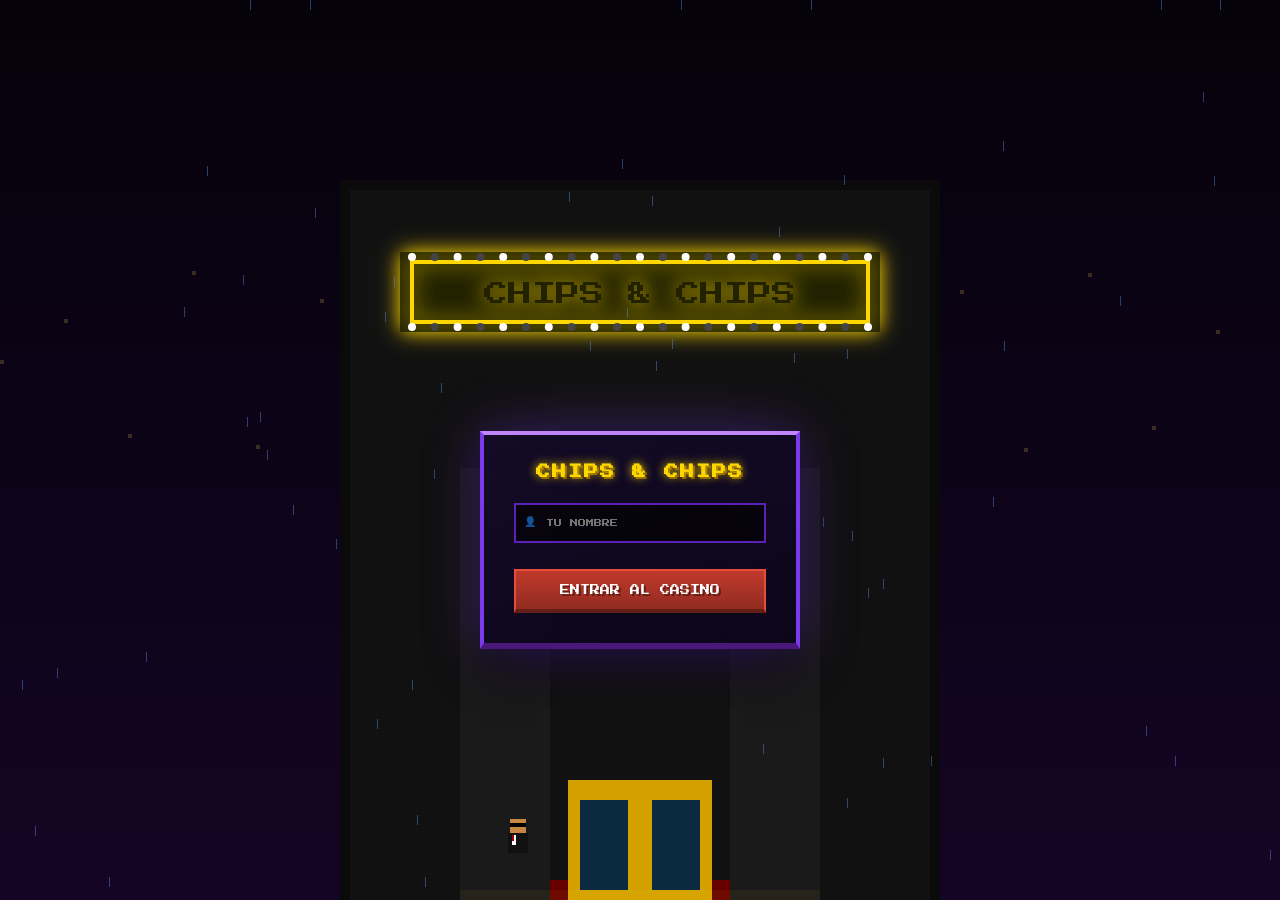
<file: index.html>
<!DOCTYPE html>
<html lang="es">
<head>
  <meta charset="UTF-8">
  <title>Chips & Chips Casino</title>
  <meta name="viewport" content="width=device-width, initial-scale=1.0">
  <style>
    html, body {
      margin: 0; padding: 0; width: 100vw; height: 100vh; overflow: hidden; background: #000;
    }
    iframe.game-frame {
      width: 100vw; height: 100vh; border: none; display: block;
    }
    #yt-player-container {
      position: absolute; left: -9999px; top: -9999px; width: 1px; height: 1px;
    }
  </style>
</head>
<body>
  <div id="yt-player-container"></div>
  <iframe class="game-frame" src="login.html" id="game-frame"></iframe>

  <script>
    let ytPlayer = null;
    let currentId = null;
    let isMuted = false;
    let musicStarted = false;

    // Load YT API
    const tag = document.createElement('script');
    tag.src = 'https://www.youtube.com/iframe_api';
    const firstScriptTag = document.getElementsByTagName('script')[0];
    firstScriptTag.parentNode.insertBefore(tag, firstScriptTag);

    function loadTrack(vidId) {
       if (currentId === vidId) return;
       currentId = vidId;
       if (ytPlayer && ytPlayer.loadVideoById) {
          ytPlayer.loadVideoById(vidId);
          ytPlayer.setVolume(25);
       } else {
          ytPlayer = new YT.Player('yt-player-container', {
            height: '10', width: '10',
            videoId: vidId,
            playerVars: { 'autoplay': 1, 'loop': 1, 'playlist': vidId, 'controls': 0, 'enablejsapi': 1 },
            events: {
              'onReady': (e) => {
                 ytPlayer.setVolume(25);
                 if (!isMuted) ytPlayer.playVideo();
              },
              'onStateChange': (e) => {
                 if(e.data === YT.PlayerState.ENDED) ytPlayer.playVideo();
              }
            }
          });
       }
    }

    window.addEventListener('message', (e) => {
       const msg = e.data;
       if (!msg || !msg.cmd) return;

       if (msg.cmd === 'REQ_BG_MUSIC') {
          musicStarted = true;
          if (isMuted) return;
          if (msg.page === 'login') loadTrack('OV-WmTBumjw'); // Lluvia
          else loadTrack('AqY4RtNeJOI'); // Jazz
       }
       else if (msg.cmd === 'FORCE_UNMUTE') {
          // Browser intervention hack: force play and unmute when user explicitly interacts
          if (ytPlayer && ytPlayer.unMute) {
             ytPlayer.unMute();
             ytPlayer.setVolume(25);
             ytPlayer.playVideo();
          }
       }
       else if (msg.cmd === 'MUTE') {
          isMuted = true;
          if (ytPlayer && ytPlayer.pauseVideo) ytPlayer.pauseVideo();
       }
       else if (msg.cmd === 'UNMUTE') {
          isMuted = false;
          musicStarted = true;
          if (ytPlayer && ytPlayer.playVideo) {
              ytPlayer.playVideo();
          } else if (currentId) {
              loadTrack(currentId);
          }
       }
       else if (msg.cmd === 'VOL_DOWN') {
          if (ytPlayer && ytPlayer.setVolume) ytPlayer.setVolume(5);
       }
       else if (msg.cmd === 'VOL_UP') {
          if (ytPlayer && ytPlayer.setVolume) ytPlayer.setVolume(25);
       }
    });
  </script>
</body>
</html>
</file>
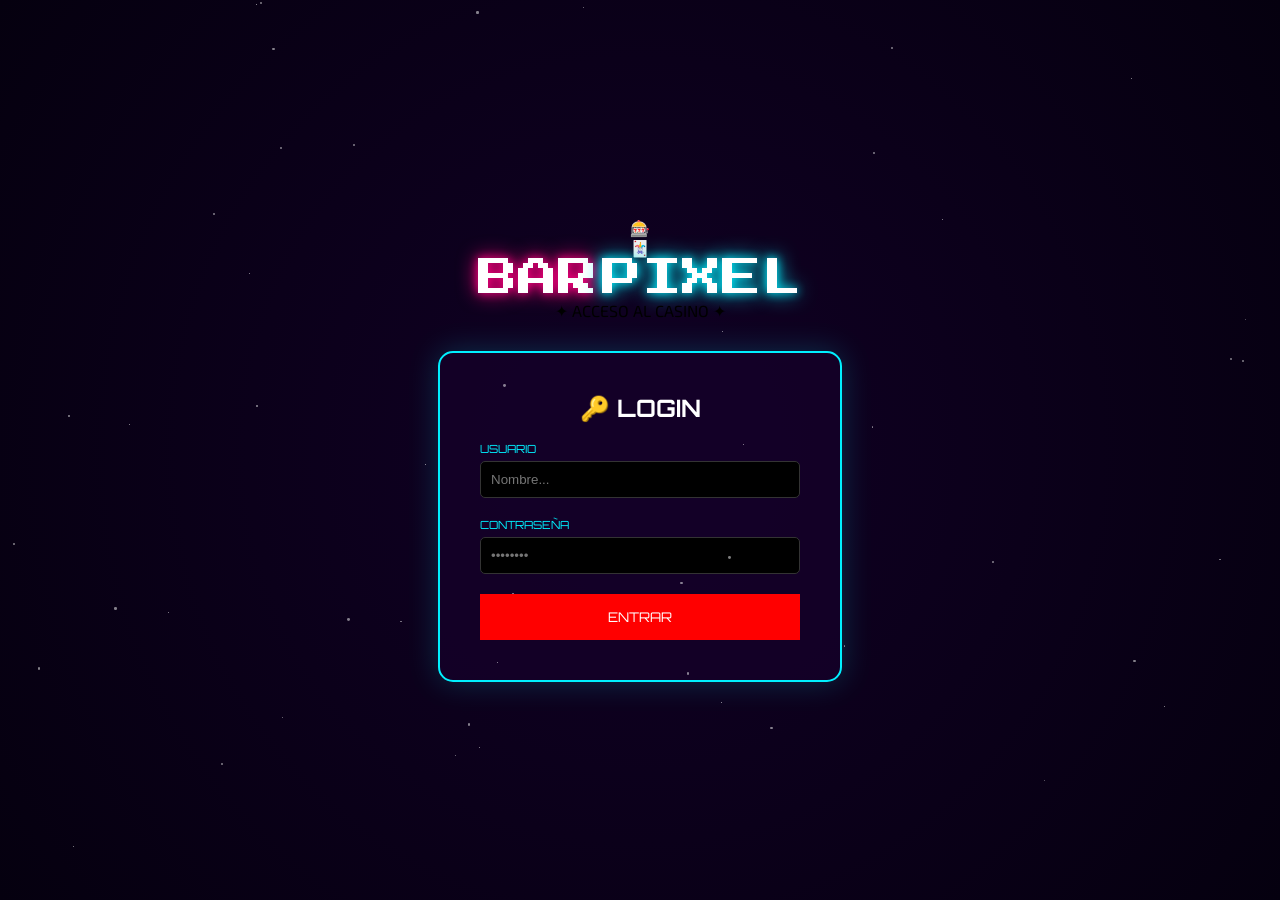
<file: MENU/index.html>
<!DOCTYPE html>
<html lang="es">
<head>
    <meta charset="UTF-8">
    <meta name="viewport" content="width=device-width, initial-scale=1.0">
    <title>Login - Bar Pixel</title>
    <!-- Fuentes de Google -->
    <link href="https://fonts.googleapis.com/css2?family=Press+Start+2P&family=Orbitron:wght@400;700&family=Exo+2:wght@400;600&display=swap" rel="stylesheet">
    <link rel="stylesheet" href="css.css">
</head>
<body>
    <div id="screen-login" class="screen active">
        <!-- Decoración -->
        <div class="px-deco" style="left:5%; top:15%; --dur:6s; color:#FF007F;">🎰</div>
        <div class="px-deco" style="right:8%; bottom:20%; --dur:8s; color:#00F0FF;">🃏</div>

        <div class="login-sign">
            <span class="sign-bar">BAR</span>
            <span class="sign-pixel">PIXEL</span>
            <div class="sign-tagline">✦ ACCESO AL CASINO ✦</div>
        </div>

        <div class="login-card">
            <h2>🔑 LOGIN</h2>
            <div class="field-group">
                <label>USUARIO</label>
                <input type="text" id="inp-user" placeholder="Nombre...">
            </div>
            <div class="field-group">
                <label>CONTRASEÑA</label>
                <input type="password" id="inp-pass" placeholder="••••••••">
            </div>
            <div id="login-error"></div>
            <button id="btn-login" onclick="doLogin()">ENTRAR</button>
        </div>
    </div>

    <script src="java.js"></script>
</body>
</html>
</file>
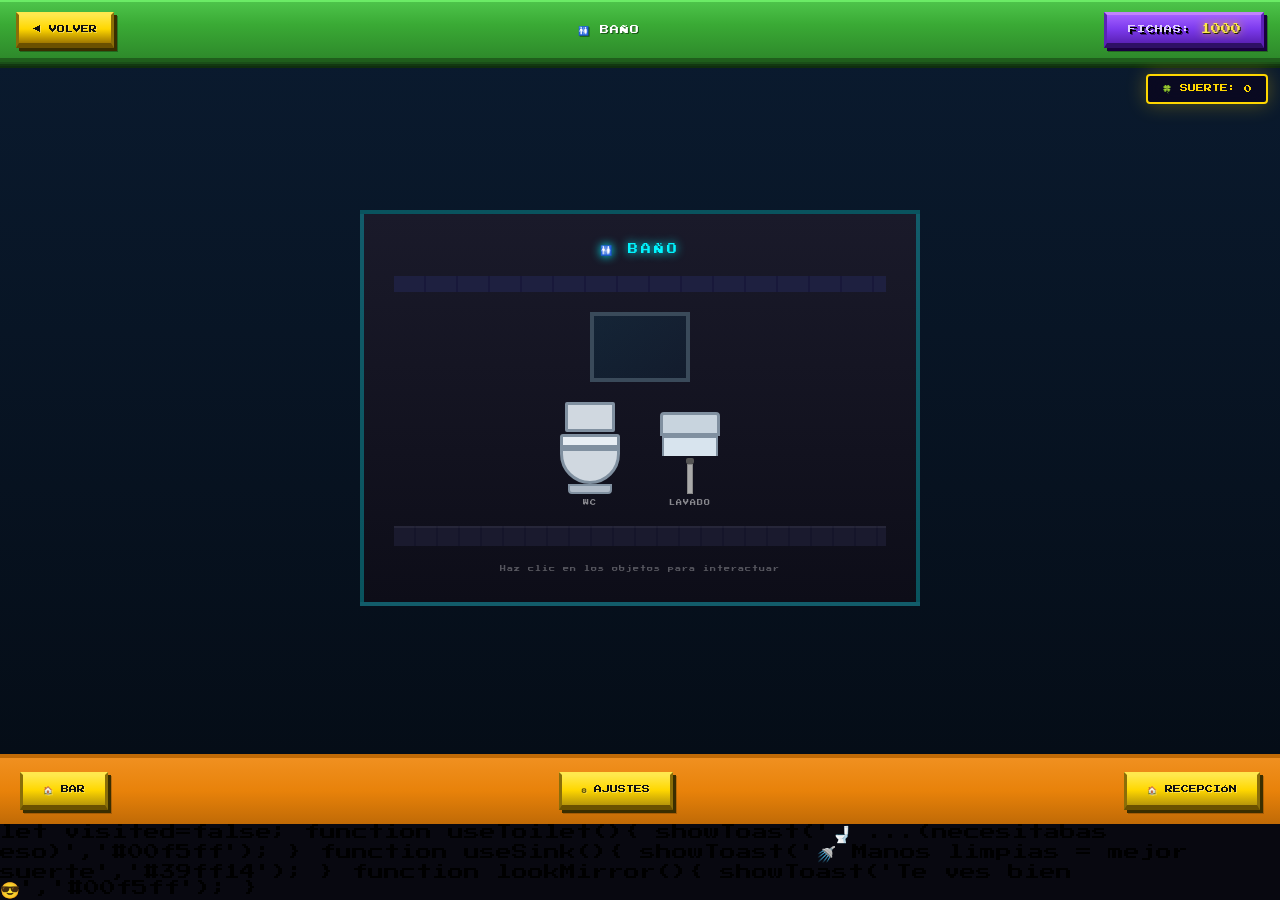
<file: bano.html>
<!DOCTYPE html>
<html lang="es">
<head>
  <meta charset="UTF-8"/>
  <meta name="viewport" content="width=device-width, initial-scale=1.0"/>
  <title>Chips & Chips — Baño</title>
  <link href="https://fonts.googleapis.com/css2?family=Press+Start+2P&display=swap" rel="stylesheet"/>
  <link rel="stylesheet" href="game.css"/>
  <style>
    .game-main { background:linear-gradient(180deg,#0a1a2e,#050d17); flex-direction:column; align-items:center; justify-content:center; gap:20px; padding:20px; overflow-y:auto; }
    .bano-room { width:100%; max-width:560px; background:linear-gradient(180deg,#1a1a2a,#0d0d18); border:4px solid rgba(0,245,255,.3); padding:30px; display:flex; flex-direction:column; align-items:center; gap:20px; }
    /* Pixel toilet */
    .toilet { display:flex; flex-direction:column; align-items:center; cursor:pointer; transition:transform .2s; }
    .toilet:hover { transform:scale(1.08); }
    .toilet-tank { width:50px; height:30px; background:#d0d8e0; border:3px solid #8090a0; border-radius:2px; }
    .toilet-lid  { width:60px; height:14px; background:#e8eef4; border:3px solid #8090a0; border-radius:3px 3px 0 0; margin-top:2px; }
    .toilet-bowl { width:60px; height:36px; background:#d0d8e0; border:3px solid #8090a0; border-radius:0 0 30px 30px; }
    .toilet-base { width:44px; height:10px; background:#b0bbc8; border:2px solid #8090a0; border-radius:0 0 4px 4px; }
    /* Pixel sink */
    .sink { display:flex; flex-direction:column; align-items:center; cursor:pointer; transition:transform .2s; }
    .sink:hover { transform:scale(1.08); }
    .sink-top  { width:60px; height:24px; background:#c8d4de; border:3px solid #8090a0; border-radius:4px 4px 0 0; }
    .sink-bowl { width:56px; height:20px; background:#d8e4ee; border:2px solid #8090a0; border-bottom:none; }
    .sink-drain{ width:8px; height:6px; background:#555; margin-top:2px; border-radius:2px; }
    .sink-pipe { width:6px; height:30px; background:#aaa; border:1px solid #888; }
    /* Mirror */
    .bano-mirror { width:100px; height:70px; background:linear-gradient(135deg,rgba(0,200,255,.08),rgba(0,80,120,.12)); border:4px solid #3a4a5a; }
    .room-items { display:flex; gap:40px; align-items:flex-end; justify-content:center; }
    .item-label { color:rgba(255,255,255,.5); font-size:6px; text-align:center; margin-top:6px; letter-spacing:1px; }
    .secret-msg { color:var(--gold); font-size:8px; text-align:center; text-shadow:0 0 10px var(--gold); display:none; padding:12px; border:2px solid var(--gold); background:rgba(0,0,0,.6); }
    .secret-msg.show { display:block; }
    .bano-sign { color:var(--neon-cyan); font-size:10px; letter-spacing:3px; text-shadow:0 0 10px var(--neon-cyan); }
    /* Tile floor */
    .bano-floor { width:100%; height:20px; background:repeating-linear-gradient(90deg,#1a1a2e 0px,#1a1a2e 20px,#15152a 20px,#15152a 22px); border-top:2px solid rgba(255,255,255,.05); }
    /* Wall tiles */
    .bano-wall { width:100%; height:16px; background:repeating-linear-gradient(90deg,#1e2040 0px,#1e2040 30px,#18183a 30px,#18183a 32px); }
  </style>
</head>
<body>
<div class="particles" id="particles"></div>
<div class="top-bar">
  <a href="bar.html" class="btn-back">◀ VOLVER</a>
  <div class="top-bar-center">🚻 BAÑO</div>
  <div class="fichas-box"><span class="fichas-label">FICHAS:</span><span class="fichas-count">0</span></div>
</div>
<div class="game-area">
<div class="game-main">
  <div class="bano-room">
    <div id="luck-status"><span>🍀 SUERTE:</span><span id="luck-val">0</span></div>
    <div class="bano-sign">🚻 BAÑO</div>
    <div class="bano-wall"></div>

    <!-- Mirror on wall -->
    <div class="bano-mirror" onclick="lookMirror()" style="cursor:pointer;" title="Mirarte"></div>

    <div class="room-items">
      <!-- Toilet -->
      <div style="display:flex;flex-direction:column;align-items:center;">
        <div class="toilet" onclick="useToilet()">
          <div class="toilet-tank"></div>
          <div class="toilet-lid"></div>
          <div class="toilet-bowl"></div>
          <div class="toilet-base"></div>
        </div>
        <div class="item-label">WC</div>
      </div>
      <!-- Sink -->
      <div style="display:flex;flex-direction:column;align-items:center;">
        <div class="sink" onclick="useSink()">
          <div class="sink-top"></div>
          <div class="sink-bowl"></div>
          <div class="sink-drain"></div>
          <div class="sink-pipe"></div>
        </div>
        <div class="item-label">LAVABO</div>
      </div>
    </div>

    <div class="bano-floor"></div>

    <div class="secret-msg" id="secret-msg">
      🌟 SECRETO DESBLOQUEADO 🌟<br/>
      <span style="font-size:7px;color:rgba(255,255,255,.7);">Encontraste el baño. +10 fichas bonus.</span>
    </div>

    <div style="color:rgba(255,255,255,.3);font-size:6px;text-align:center;letter-spacing:1px;">
      Haz clic en los objetos para interactuar
    </div>
  </div>
</div>
<div class="missions-panel">
  <div class="missions-title">MISIONES ACTIVAS</div>
  <div class="mission-list">
    <div class="mission-item">🚻 Visita el baño<br/><span class="mission-reward">+10 fichas</span></div>
    <div class="mission-item">🔍 Descubre el secreto<br/><span class="mission-reward">+50 fichas</span></div>
  </div>
</div>
</div>
<div class="bottom-bar">
  <a href="bar.html" class="btn-option">🏠 BAR</a>
  <a href="utils.html" class="btn-option">⚙️ AJUSTES</a>
  <a href="hub.html" class="btn-option">🏠 RECEPCIÓN</a>
</div>
<div class="toast" id="toast"></div>
<script src="sounds.js"></script><script src="casino.js"></script>
let visited=false;
function useToilet(){ showToast('🚽 ...(necesitabas eso)','#00f5ff'); }
function useSink(){ showToast('🚿 Manos limpias = mejor suerte','#39ff14'); }
function lookMirror(){
    showToast('Te ves bien 😎','#00f5ff');
}
</script>
</body>
</html>
</file>
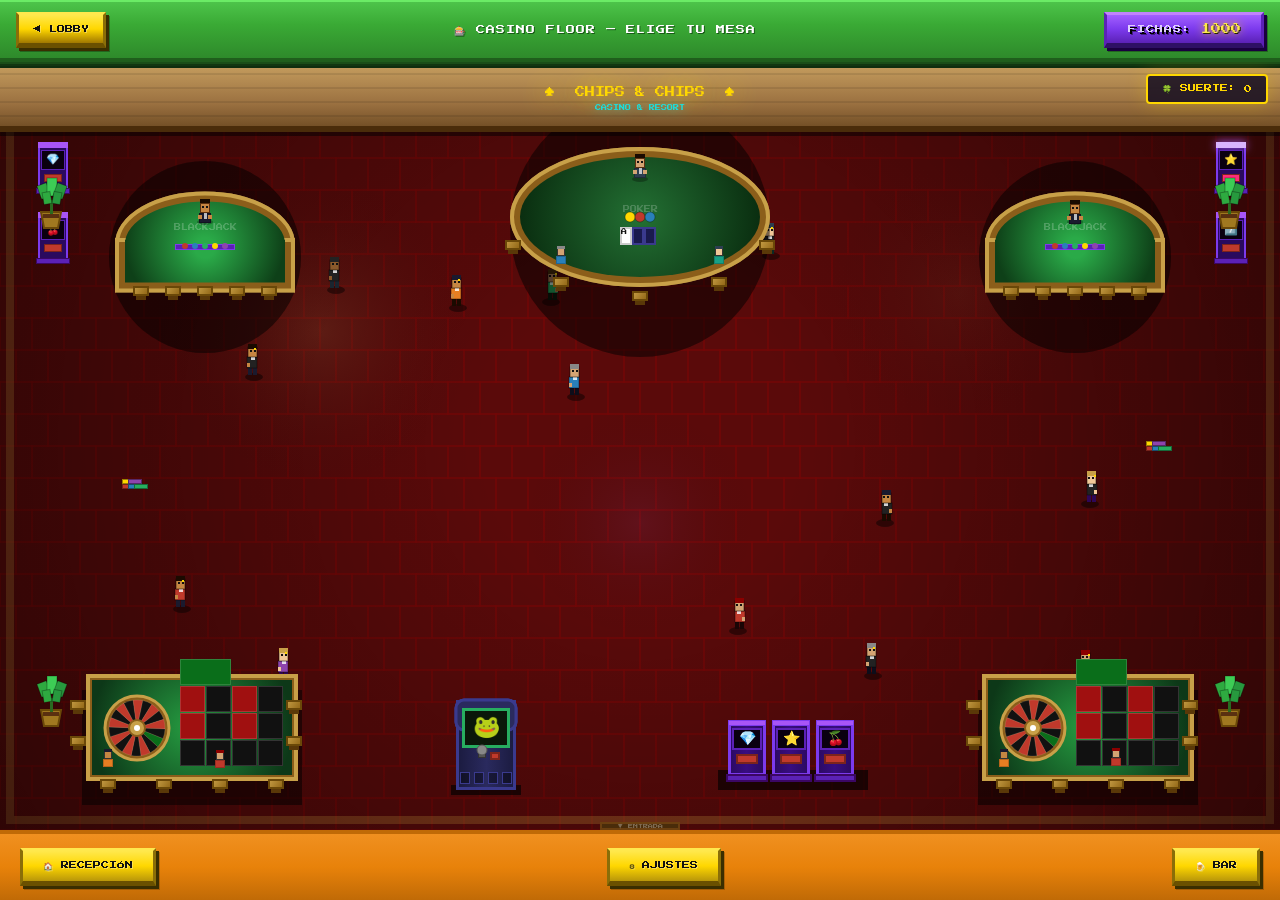
<file: casino-floor.html>
<!DOCTYPE html>
<html lang="eas">
<head>
  <meta charset="UTF-8"/>
  <meta name="viewport" content="width=device-width, initial-scale=1.0"/>
  <title>Chips & Chips — Casino Floor</title>
  <link href="https://fonts.googleapis.com/css2?family=Press+Start+2P&display=swap" rel="stylesheet"/>
  <link rel="stylesheet" href="game.css"/>
  <style>
    html, body { overflow: hidden; height: 100%; }
    body { display: flex; flex-direction: column; }
    .game-area { flex: 1; min-height: 0; overflow: hidden; position: relative; }
    #floor-canvas {
      display: block;
      width: 100%; height: 100%;
      image-rendering: pixelated;
      cursor: default;
    }
    /* Scanlines off on this page */
    #scanlines { display: none !important; }

    /* Tooltip label */
    #table-tooltip {
      position: absolute;
      background: rgba(0,10,20,0.97);
      border: 3px solid #00f5ff;
      color: #00f5ff;
      font-family: 'Press Start 2P', monospace;
      font-size: 7px;
      padding: 7px 14px;
      pointer-events: none;
      opacity: 0;
      transition: opacity 0.15s;
      white-space: nowrap;
      box-shadow: 0 0 14px rgba(0,245,255,0.5);
      z-index: 40;
      letter-spacing: 1px;
    }
    #table-tooltip.show { opacity: 1; }
    #table-tooltip::after {
      content: '';
      position: absolute;
      top: 100%; left: 50%; transform: translateX(-50%);
      border: 5px solid transparent;
      border-top-color: #00f5ff;
    }

    /* Click ripple */
    .click-ripple {
      position: absolute; border-radius: 50%;
      background: rgba(255,50,50,0.35);
      width: 12px; height: 12px;
      transform: translate(-50%,-50%) scale(0);
      animation: rpl 0.5s ease-out forwards;
      pointer-events: none; z-index: 50;
    }
    @keyframes rpl { to { transform: translate(-50%,-50%) scale(14); opacity: 0; } }

    /* LOCKED OVERLAY MODAL */
    #locked-overlay {
      display: none;
      position: absolute;
      top: 0; left: 0; width: 100%; height: 100%;
      background: rgba(0,0,0,0.7);
      z-index: 300;
      justify-content: center;
      align-items: center;
    }
    #locked-overlay.show {
      display: flex;
    }
    #locked-modal {
      background: rgba(10,5,20,0.97);
      border: 4px solid #ff2d78;
      border-radius: 8px;
      padding: 30px 40px;
      text-align: center;
      max-width: 400px;
      width: 80%;
      box-shadow: 0 0 60px rgba(255,45,120,0.5), inset 0 0 30px rgba(255,45,120,0.1);
      animation: lockedShake 0.4s ease-out;
    }
    @keyframes lockedShake {
      0% { transform: scale(0.8) rotate(-2deg); opacity: 0; }
      50% { transform: scale(1.05) rotate(1deg); }
      100% { transform: scale(1) rotate(0deg); opacity: 1; }
    }
    #locked-modal .lock-icon {
      font-size: 48px;
      display: block;
      margin-bottom: 15px;
      animation: lockBounce 1s ease-in-out infinite;
    }
    @keyframes lockBounce {
      0%, 100% { transform: translateY(0); }
      50% { transform: translateY(-6px); }
    }
    #locked-modal .lock-title {
      font-family: 'Press Start 2P', monospace;
      font-size: 12px;
      color: #ff2d78;
      margin-bottom: 12px;
      text-shadow: 0 0 15px rgba(255,45,120,0.6);
    }
    #locked-modal .lock-game {
      font-family: 'Press Start 2P', monospace;
      font-size: 9px;
      color: #ffd700;
      margin-bottom: 8px;
    }
    #locked-modal .lock-msg {
      font-family: 'Press Start 2P', monospace;
      font-size: 7px;
      color: #aaa;
      line-height: 2;
      margin-bottom: 20px;
    }
    #locked-modal .lock-btn {
      font-family: 'Press Start 2P', monospace;
      font-size: 8px;
      padding: 10px 24px;
      background: linear-gradient(180deg, #ff4d8a 0%, #ff2d78 50%, #cc1155 100%);
      border: 3px solid #ff6b9d;
      border-bottom-color: #990044;
      color: #fff;
      cursor: pointer;
      box-shadow: 2px 2px 0 #660033;
      transition: transform 0.1s;
    }
    #locked-modal .lock-btn:hover {
      transform: translateY(-2px);
      filter: brightness(1.15);
    }
  </style>
</head>
<body>

<!-- TOP HUD -->
<div class="top-bar">
  <a href="hub.html" class="btn-back">◀ LOBBY</a>
  <div class="top-bar-center">🎰 CASINO FLOOR — ELIGE TU MESA</div>
  <div class="fichas-box">
    <span class="fichas-label">FICHAS:</span>
    <span class="fichas-count">0</span>
  </div>
</div>

<!-- CANVAS AREA -->
<div class="game-area" id="game-area">
  <canvas id="floor-canvas"></canvas>
  <div id="table-tooltip"></div>
  <div id="luck-status"><span>🍀 SUERTE:</span><span id="luck-val">0</span></div>
  
  <!-- LOCKED OVERLAY -->
  <div id="locked-overlay">
    <div id="locked-modal">
      <span class="lock-icon">🔒</span>
      <div class="lock-title">MESA CERRADA</div>
      <div class="lock-game" id="locked-game-name">---</div>
      <div class="lock-msg" id="locked-game-msg">Esta mesa no está disponible en este momento. El casino está en mantenimiento.</div>
      <button class="lock-btn" onclick="closeLocked()">◀ VOLVER</button>
    </div>
  </div>
</div>

<!-- BOTTOM HUD -->
<div class="bottom-bar">
  <a href="hub.html" class="btn-option">🏠 RECEPCIÓN</a>
  <a href="utils.html" class="btn-option">⚙️ AJUSTES</a>
  <a href="bar.html" class="btn-option">🍺 BAR</a>
</div>

<div class="toast" id="toast"></div>
<script src="sounds.js"></script>
<script src="casino.js"></script>
<script>
// ─────────────────────────────────────────────────
//  CANVAS SETUP
// ─────────────────────────────────────────────────
const canvas = document.getElementById('floor-canvas');
const ctx    = canvas.getContext('2d');
const area   = document.getElementById('game-area');

function resize() {
  canvas.width  = area.clientWidth;
  canvas.height = area.clientHeight;
}
resize();
window.addEventListener('resize', () => { resize(); });

// ─────────────────────────────────────────────────
//  PIXEL ART HELPERS
// ─────────────────────────────────────────────────
function px(x)  { return Math.round(x); }
function rect(x,y,w,h,fill,stroke,sw=2) {
  ctx.fillStyle = fill;
  ctx.fillRect(px(x),px(y),px(w),px(h));
  if (stroke) { ctx.strokeStyle=stroke; ctx.lineWidth=sw; ctx.strokeRect(px(x)+sw/2,px(y)+sw/2,px(w)-sw,px(h)-sw); }
}
function circle(x,y,r,fill,stroke,sw=2) {
  ctx.beginPath(); ctx.arc(px(x),px(y),r,0,Math.PI*2);
  ctx.fillStyle=fill; ctx.fill();
  if(stroke){ctx.strokeStyle=stroke;ctx.lineWidth=sw;ctx.stroke();}
}
function text(str,x,y,color,size,align='center') {
  ctx.font=size+'px "Press Start 2P"';
  ctx.fillStyle=color; ctx.textAlign=align; ctx.textBaseline='middle';
  ctx.fillText(str,px(x),px(y));
}
function shadow(x,y,color,blur) {
  ctx.shadowColor=color; ctx.shadowBlur=blur;
}
function noShadow() { ctx.shadowBlur=0; ctx.shadowColor='transparent'; }

// ─────────────────────────────────────────────────
//  CARPET PATTERN (pixel diamond)
// ─────────────────────────────────────────────────
function drawCarpet() {
  const W=canvas.width, H=canvas.height;
  // Base deep red
  ctx.fillStyle='#5a0a0a';
  ctx.fillRect(0,0,W,H);
  
  // Carpet pattern (diamond grid)
  const sz=32;
  ctx.strokeStyle='rgba(120,5,5,0.4)';
  ctx.lineWidth=2;
  for(let x=-sz; x<W+sz; x+=sz) {
    for(let y=0; y<H+sz; y+=sz) {
       ctx.strokeRect(px(x+((y/sz|0)%2?sz/2:0)), px(y), sz, sz);
    }
  }
  
  // Golden border/trim around the room
  ctx.strokeStyle='rgba(212,160,64,0.3)';
  ctx.lineWidth=8;
  ctx.strokeRect(10,10,W-20,H-20);

  // Darker vignette for DEPTH
  const gVig=ctx.createRadialGradient(W/2,H/2,H*0.2, W/2,H/2,H);
  gVig.addColorStop(0,'transparent');
  gVig.addColorStop(1,'rgba(0,0,0,0.5)');
  ctx.fillStyle=gVig;
  ctx.fillRect(0,0,W,H);
}

// ─────────────────────────────────────────────────
//  WALL + PILLARS + NEON SIGN
// ─────────────────────────────────────────────────
function drawWall() {
  const W=canvas.width;
  const wallH=70;
  // Wood wall
  const wg=ctx.createLinearGradient(0,0,0,wallH);
  wg.addColorStop(0,'#c8a060'); wg.addColorStop(0.6,'#9a7040'); wg.addColorStop(1,'#6a4820');
  ctx.fillStyle=wg; ctx.fillRect(0,0,W,wallH);
  // Wall planks horizontal lines
  ctx.strokeStyle='rgba(0,0,0,0.18)'; ctx.lineWidth=1;
  for(let y=12;y<wallH;y+=14){
    ctx.beginPath();ctx.moveTo(0,y);ctx.lineTo(W,y);ctx.stroke();
  }
  // Bottom border of wall
  rect(0,wallH-6,W,6,'#4a2c0a');
  rect(0,wallH,W,4,'rgba(0,0,0,0.5)');
}

function drawPillar(x,wallH) {
  const pw=22, ph=canvas.height-wallH+wallH;
  // Pillar shadow
  rect(x+pw,wallH,6,canvas.height-wallH,'rgba(0,0,0,0.2)');
  // Pillar body
  const pg=ctx.createLinearGradient(x,0,x+pw,0);
  pg.addColorStop(0,'#d0a870'); pg.addColorStop(0.3,'#b08848'); pg.addColorStop(0.7,'#8a6030'); pg.addColorStop(1,'#6a4020');
  ctx.fillStyle=pg; ctx.fillRect(px(x),wallH,pw,canvas.height-wallH);
  // Edge highlight
  rect(x,wallH,3,canvas.height-wallH,'rgba(255,255,255,0.12)');
  // Capital (top block)
  rect(x-4,wallH-10,pw+8,12,'#5a3810','#3a2408',2);
  rect(x-2,wallH-4,pw+4,6,'#7a5020');
  // Decorative dot
  circle(x+pw/2,wallH+8,4,'#3a2510','#2a1808',1);
}

function drawNeonSign() {
  const W=canvas.width;
  const cx=W/2, cy=30;
  const pulse = Math.sin(frame * 0.08) * 5;
  // Glow
  shadow(cx,cy,'rgba(255,215,0,0.8)',18 + pulse);
  text('♠  CHIPS & CHIPS  ♠',cx,cy,'#ffd700',10);
  noShadow();
  // Subtitle
  shadow(cx,cy+16,'rgba(0,245,255,0.5)',8 + pulse * 0.5);
  text('CASINO & RESORT',cx,cy+16,'rgba(0,245,255,0.8)',6);
  noShadow();
}

// ─────────────────────────────────────────────────
//  PIXEL PLANT
// ─────────────────────────────────────────────────
function drawPlant(x,y) {
  // Pot
  ctx.fillStyle='#a07820';
  ctx.beginPath();
  ctx.moveTo(px(x-10),px(y));
  ctx.lineTo(px(x+10),px(y));
  ctx.lineTo(px(x+7),px(y+16));
  ctx.lineTo(px(x-7),px(y+16));
  ctx.closePath(); ctx.fill();
  ctx.strokeStyle='#6a4808';ctx.lineWidth=2;ctx.stroke();
  // Dirt
  rect(x-8,y+2,16,4,'#5a3010');
  // Stem
  rect(x-1,y-12,3,14,'#2a6a20');
  // Leaves (pixel-style rectangles)
  const leaves=[
    [-12,-28,10,14,-20],[-4,-34,10,18,0],[4,-28,10,14,20],
    [-8,-20,8,12,-10],[2,-20,8,12,10],
  ];
  leaves.forEach(([lx,ly,lw,lh,angle])=>{
    ctx.save();
    ctx.translate(px(x+lx+lw/2),px(y+ly+lh/2));
    ctx.rotate(angle*Math.PI/180);
    ctx.fillStyle=Math.abs(angle)<5?'#3dcc55':(angle<0?'#2eaa40':'#27993e');
    ctx.fillRect(-lw/2,-lh/2,lw,lh);
    ctx.strokeStyle='rgba(0,0,0,0.3)';ctx.lineWidth=1;
    ctx.strokeRect(-lw/2,-lh/2,lw,lh);
    ctx.restore();
  });
}

// ─────────────────────────────────────────────────
//  TABLE DRAWING FUNCTIONS
// ─────────────────────────────────────────────────

// Blackjack D-shaped table (top-down)
function drawBJTable(cx,cy,hover=false) {
  const W=160,H=85;
  const x=cx-W/2, y=cy;
  
  // Floor Shadow
  circle(cx, cy+H*0.7, W*0.6, 'rgba(0,0,0,0.3)');

  if(hover){shadow(cx,cy+H/2,'rgba(0,245,255,0.6)',25);}
  // Table base / wood frame
  ctx.fillStyle='#8b5e1a';
  ctx.beginPath();
  ctx.ellipse(px(cx),px(y+H*0.55),W/2+8,H/2+8,0,Math.PI,0);
  ctx.rect(px(x-8),px(y+H*0.5),W+16,H*0.5+8);
  ctx.fill();
  ctx.strokeStyle='#c8a048'; ctx.lineWidth=4; ctx.stroke();
  // Felt
  const fg=ctx.createRadialGradient(cx,y+H*0.6,10,cx,y+H*0.5,W/2);
  fg.addColorStop(0,'#2aaa48'); fg.addColorStop(1,'#0e4018');
  ctx.fillStyle=fg;
  ctx.beginPath();
  ctx.ellipse(px(cx),px(y+H*0.55),W/2,H/2,0,Math.PI,0);
  ctx.rect(px(x),px(y+H*0.5),W,H*0.5);
  ctx.fill();
  noShadow();
  // Chip tray line
  rect(cx-30,y+H*0.55,60,6,'#5b21b6','#7c3aed',1);
  // Mini chips in tray
  ['#c0392b','#2980b9','#27ae60','#ffd700','#8e44ad'].forEach((c,i)=>{
    circle(cx-20+i*10,y+H*0.58,3,c,null);
  });
  // Label
  ctx.save(); ctx.globalAlpha=0.22;
  text('BLACKJACK',cx,y+H*0.35,'#fff',7);
  ctx.restore();
  // Dealer sprite at top
  drawTinyDealer(cx,y+H*0.18,'#c68642','#1a1a2e');
  // Seats at bottom
  for(let i=0;i<5;i++){
    const sx=x+16+i*((W-32)/4);
    drawSeat(sx,y+H+4);
    // Draw patrons at some seats
    if((i+cx)%3===0) drawPatron(sx, y+H-2, NPC_DEFS[(i+2)%NPC_DEFS.length]);
  }
}

function drawPatron(x,y,def) {
  const bob = Math.sin(frame * 0.05 + x) * 1;
  // Head
  rect(x-4, y-22+bob, 8, 8, def.skin, '#333', 1);
  // Hair
  rect(x-4, y-24+bob, 8, 3, def.hair);
  // Shirt
  rect(x-5, y-14+bob, 10, 8, def.shirt, 'rgba(0,0,0,0.2)', 1);
}

// Roulette table (rectangle top-down)
function drawRouletteTable(cx,cy,hover=false) {
  const W=200,H=95;
  const x=cx-W/2;
  
  // Floor Shadow
  rect(x-10, cy+10, W+20, H+20, 'rgba(0,0,0,0.3)');

  if(hover){shadow(cx,cy+H/2,'rgba(0,245,255,0.6)',25);}
  // Frame
  rect(x-6,cy-6,W+12,H+12,'#8b5e1a','#c8a048',4);
  // Felt background
  const fg=ctx.createRadialGradient(cx,cy+H/2,5,cx,cy+H/2,W/2);
  fg.addColorStop(0,'#259940'); fg.addColorStop(1,'#0d3818');
  rect(x,cy,W,H,fg);
  noShadow();
  // Wheel (left side)
  const wx=x+45, wy=cy+H/2;
  drawRouletteWheel(wx,wy,32);
  // Betting grid (right side)
  drawPixelBettingGrid(x+88,cy+6,W-96,H-12);
  // Seats
  for(let i=0;i<4;i++) {
    const sx = x+16+i*((W-32)/3);
    drawSeat(sx,cy+H+4);
    if(i%2===0) drawPatron(sx, cy+H-2, NPC_DEFS[(i+4)%NPC_DEFS.length]);
  }
  for(let i=0;i<2;i++) {
    drawSeat(x-14,(cy+20)+i*36);
    drawSeat(x+W+2,(cy+20)+i*36);
  }
}

function drawRouletteWheel(cx,cy,r) {
  // Outer ring
  circle(cx,cy,r,'#8b5e1a','#c8a048',3);
  // Segments
  const colors=['#c0392b','#111'];
  const segs=18;
  for(let i=0;i<segs;i++){
    const a0=(i/segs)*Math.PI*2+rwAngle, a1=((i+1)/segs)*Math.PI*2+rwAngle;
    ctx.beginPath();
    ctx.moveTo(px(cx),px(cy));
    ctx.arc(px(cx),px(cy),r-4,a0,a1);
    ctx.closePath();
    ctx.fillStyle=i===0?'#0a6e1a':colors[i%2]; ctx.fill();
    ctx.strokeStyle='rgba(255,255,255,0.1)';ctx.lineWidth=1;ctx.stroke();
  }
  // Center
  circle(cx,cy,8,'#c8a048','#8b5e1a',2);
  circle(cx,cy,3,'#fff',null);
}

function drawPixelBettingGrid(x,y,w,h) {
  const cols=4,rows=3;
  const cw=Math.floor(w/cols), rh=Math.floor(h/rows);
  const redNums=[1,3,5,7];
  for(let r=0;r<rows;r++){
    for(let c=0;c<cols;c++){
      const isRed=redNums.includes(r*cols+c+1);
      rect(x+c*cw,y+r*rh,cw-1,rh-1,isRed?'#a01010':'#111','rgba(255,255,255,0.15)',1);
    }
  }
  // Green zero at top
  rect(x,y-rh,w/2-1,rh-1,'#0a6e1a','rgba(255,255,255,0.15)',1);
}

// Poker oval table
function drawPokerTable(cx,cy,hover=false) {
  const rw=120,rh=60;
  
  // Floor Shadow
  circle(cx, cy+10, rw+10, 'rgba(0,0,0,0.3)');

  if(hover){shadow(cx,cy,'rgba(0,245,255,0.6)',25);}
  // Wood rim
  ctx.fillStyle='#8b5e1a';
  ctx.beginPath();ctx.ellipse(px(cx),px(cy),rw+8,rh+8,0,0,Math.PI*2);ctx.fill();
  ctx.strokeStyle='#c8a048';ctx.lineWidth=4;ctx.stroke();
  // Felt
  const fg=ctx.createRadialGradient(cx,cy,5,cx,cy,rw);
  fg.addColorStop(0,'#226e32'); fg.addColorStop(1,'#0a2e10');
  ctx.fillStyle=fg;
  ctx.beginPath();ctx.ellipse(px(cx),px(cy),rw,rh,0,0,Math.PI*2);ctx.fill();
  noShadow();
  // Center pot chips
  ['#ffd700','#c0392b','#2980b9'].forEach((c,i)=>circle(cx-10+i*10,cy,5,c,'rgba(0,0,0,0.3)',1));
  // Label
  ctx.save();ctx.globalAlpha=0.2;
  text('POKER',cx,cy-8,'#fff',7);ctx.restore();
  // Cards on table
  drawTinyCard(cx-20,cy+10,'A','♠');
  drawTinyCard(cx-8,cy+10,'K','♥',true);
  drawTinyCard(cx+4,cy+10,'Q','♦',true);
  // Dealer
  drawTinyDealer(cx,cy-rh+12,'#d4a473','#2c3e50');
  // Seats around oval
  for(let i=0;i<5;i++){
    const a=(i/5)*Math.PI+Math.PI*0.1;
    const sx = cx+Math.cos(a)*(rw+14);
    const sy = cy+Math.sin(a)*(rh+14);
    drawSeat(sx, sy);
    if(i%2===1) drawPatron(sx, sy-6, NPC_DEFS[(i+6)%NPC_DEFS.length]);
  }
}

// Arcade machine (Crossy Road)
function drawArcadeMachine(cx,cy,hover=false) {
  const w=60,h=90;
  const x=cx-w/2;
  
  // Floor Shadow
  rect(x-5, cy+h-5, w+10, 10, 'rgba(0,0,0,0.4)');

  if(hover){shadow(cx,cy+h/2,'rgba(39,174,96,0.6)',25);}
  // Cabinet body
  const bg=ctx.createLinearGradient(x,cy,x+w,cy);
  bg.addColorStop(0,'#1a1a3e');bg.addColorStop(0.5,'#2a2a5e');bg.addColorStop(1,'#1a1a3e');
  rect(x,cy,w,h,bg,'#3a3a8e',3);
  // Rounded top
  ctx.fillStyle='#2a2a5e';
  ctx.beginPath();ctx.roundRect(px(x),px(cy),w,30,8);ctx.fill();
  ctx.strokeStyle='#3a3a8e';ctx.lineWidth=3;ctx.stroke();
  // Screen
  rect(x+6,cy+8,w-12,40,'#0a180a','#27ae60',3);
  // Frog sprite on screen
  ctx.font='22px serif';ctx.textAlign='center';ctx.textBaseline='middle';
  ctx.fillText('🐸',px(cx),px(cy+28));
  // Joystick
  rect(cx-8,cy+52,8,6,'#555','#333',1);
  circle(cx-4,cy+50,5,'#888','#555',1);
  // Button
  rect(cx+4,cy+52,10,8,'#c0392b','#7b241c',2);
  // Bottom grill
  for(let i=0;i<4;i++) rect(x+4+i*14,cy+h-18,10,12,'rgba(0,0,0,0.4)','#3a3a8e',1);
  noShadow();
}

// Slot machines group
function drawSlotMachines(x,y,hover=false) {
  // Floor Shadow
  rect(x-10, y+50, 150, 20, 'rgba(0,0,0,0.4)');

  if(hover){shadow(x+60,y+35,'rgba(124,58,237,0.7)',25);}
  const syms=['💎','⭐','🍒'];
  for(let i=0;i<3;i++){
    const mx=x+i*44;
    const mg=ctx.createLinearGradient(mx,y,mx+38,y);
    mg.addColorStop(0,'#2a0a5e');mg.addColorStop(0.5,'#380d80');mg.addColorStop(1,'#2a0a5e');
    rect(mx,y,38,56,mg,'#7c3aed',3);
    // Top light strip
    rect(mx,y,38,6,'#a855f7','#7c3aed',1);
    // Screen
    rect(mx+4,y+8,30,22,'#0a0010','#5b21b6',2);
    ctx.font='14px serif';ctx.textAlign='center';ctx.textBaseline='middle';
    ctx.fillText(syms[i],px(mx+19),px(y+19));
    // Spin button
    rect(mx+8,y+34,22,10,'#c0392b','#7b241c',2);
    // Base
    rect(mx-2,y+54,42,8,'#5b21b6','#3b0764',2);
  }
  noShadow();
}

// Tiny seat
function drawSeat(x,y) {
  const sg=ctx.createLinearGradient(x-8,y,x+8,y+10);
  sg.addColorStop(0,'#c8a048');sg.addColorStop(1,'#8b6010');
  rect(x-8,y,16,10,sg,'#6a4808',2);
  rect(x-5,y+10,10,4,'#5a3808');
}

// Tiny dealer on table
function drawTinyDealer(x,y,skinColor,shirtColor) {
  const t = frame + x; // offset by position to desync animations
  const bob = Math.sin(t * 0.05) * 1.5;
  const arm = Math.abs(Math.sin(t * 0.1)) * 3;
  // Shadow
  ctx.fillStyle='rgba(0,0,0,0.3)'; ctx.beginPath(); ctx.ellipse(px(x),px(y+10),8,3,0,0,Math.PI*2); ctx.fill();
  // Hair
  rect(x-5,y-14-bob,10,4,'#1a0a00');
  // Head
  rect(x-5,y-10-bob,10,10,skinColor,'#5a3010',1);
  // Eyes
  rect(x-3,y-7-bob,2,2,'#111');
  rect(x+1,y-7-bob,2,2,'#111');
  // Shirt
  rect(x-6,y-bob,12,10,shirtColor,'rgba(0,0,0,0.3)',1);
  // White collar
  rect(x-1,y-bob,3,6,'rgba(255,255,255,0.7)');
  // Hands dealing
  ctx.fillStyle=skinColor;
  ctx.fillRect(px(x-10+arm),px(y+2-bob),4,4);
  ctx.fillRect(px(x+6-arm),px(y+2-bob),4,4);
}

// Tiny card
function drawTinyCard(x,y,val,suit,facedown=false) {
  rect(x,y,12,18,facedown?'#1a1a4e':'#fff',facedown?'#3a3a8e':'#ccc',2);
  if(!facedown){
    ctx.font='6px "Press Start 2P"';ctx.textAlign='left';ctx.textBaseline='top';
    ctx.fillStyle=['♥','♦'].includes(suit)?'#c0392b':'#111';
    ctx.fillText(val,x+1,y+2);
  }
}

// Chip pile decoration
function drawChipPile(x,y) {
  const colors=['#c0392b','#2980b9','#27ae60','#ffd700','#8e44ad'];
  colors.forEach((c,i)=>{
    rect(x+i%3*6-6,y-Math.floor(i/3)*5,14,5,c,'rgba(0,0,0,0.4)',1);
  });
}

// ─────────────────────────────────────────────────
//  NPC SYSTEM 
// ─────────────────────────────────────────────────
const NPC_DEFS = [
  {skin:'#c68642',hair:'#1a0a00',shirt:'#c0392b',pants:'#1a1a2e'},
  {skin:'#d4a473',hair:'#888888',shirt:'#2980b9',pants:'#0d0d1a'},
  {skin:'#b5835a',hair:'#4a2c0a',shirt:'#27ae60',pants:'#0d1a0d'},
  {skin:'#f0c898',hair:'#c8a048',shirt:'#8e44ad',pants:'#2e0757'},
  {skin:'#c68642',hair:'#1a1a2e',shirt:'#e67e22',pants:'#1a0a00'},
  {skin:'#8b5a2b',hair:'#222222',shirt:'#34495e',pants:'#1a252f'},
  {skin:'#d4a473',hair:'#8b0000',shirt:'#c0392b',pants:'#1a0505'},
  {skin:'#f0c898',hair:'#2c3e50',shirt:'#16a085',pants:'#0a2825'},
];

// Expanded pool for more variety
const NPC_POOL = [...NPC_DEFS, ...NPC_DEFS.map(d=>({...d, shirt:'#222'}))];

let npcs=[];
function initNPCs() {
  const W=canvas.width, H=canvas.height;
  npcs = NPC_POOL.map(def=>({
    def, x:120+Math.random()*(W-240), y:140+Math.random()*(H-240),
    tx:0,ty:0,moving:false,pauseTick:0,
    frame:0,frameTick:0,flip:false,
  }));
  npcs.forEach(n=>pickTarget(n));
}

function pickTarget(n) {
  const W=canvas.width, H=canvas.height;
  const wallH = 70;
  // Keep them within the carpet area but away from walls
  n.tx = 60 + Math.random() * (W - 120);
  n.ty = wallH + 40 + Math.random() * (H - wallH - 100);
  n.moving = true; n.pauseTick = 0;
}

function updateNPCs(){
  npcs.forEach(n => {
    if(n.pauseTick>0) {
      n.pauseTick--; n.moving=false;
      n.frameTick++; if(n.frameTick>=40){n.frameTick=0;n.frame=1-n.frame;}
      if(n.pauseTick<=0) pickTarget(n);
    } else {
      const dx=n.tx-n.x, dy=n.ty-n.y, dist=Math.sqrt(dx*dx+dy*dy);
      // Stop condition
      if(dist<4) { 
        n.moving=false; 
        n.pauseTick=30+Math.random()*60|0; 
      }
      else {
        n.moving=true;
        const spd = 0.6+Math.random()*0.2;
        n.x += (dx/dist)*spd; n.y += (dy/dist)*spd;
        n.flip = dx<0;
        n.frameTick++; if(n.frameTick>=10){n.frameTick=0; n.frame=1-n.frame;}
      }
    }
  });
}

function drawNPC(n){
  const {x,y,frame,flip,moving,def}=n;
  ctx.save();
  if(flip){ctx.translate(px(x),0);ctx.scale(-1,1);ctx.translate(-px(x),0);}
  
  // Real-time Shadow
  ctx.globalCompositeOperation = 'multiply';
  ctx.fillStyle='rgba(60,20,20,0.6)';
  ctx.beginPath();ctx.ellipse(px(x+2),px(y+4),9,4,0,0,Math.PI*2);ctx.fill();
  ctx.globalCompositeOperation = 'source-over';

  const bob = moving ? (frame===0?-1:0) : (frame===0?1:0);

  // Legs  
  ctx.fillStyle=def.pants;
  if(moving){
    if(frame===0){
      ctx.fillRect(px(x-4),px(y-7),4,9);
      ctx.fillRect(px(x+1),px(y-5),4,7);
    } else {
      ctx.fillRect(px(x-4),px(y-5),4,7);
      ctx.fillRect(px(x+1),px(y-7),4,9);
    }
  } else {
    ctx.fillRect(px(x-4),px(y-6),4,8);
    ctx.fillRect(px(x+1),px(y-6),4,8);
  }

  // Body / shirt
  const by = y-16+bob;
  ctx.fillStyle=def.shirt;
  ctx.fillRect(px(x-5),px(by),10,11);
  ctx.strokeStyle='rgba(0,0,0,0.4)';ctx.lineWidth=1;
  ctx.strokeRect(px(x-5),px(by),10,11);
  // White collar
  ctx.fillStyle='rgba(255,255,255,0.8)';
  ctx.fillRect(px(x-1),px(by),4,3);
  
  // Arms (swinging)
  const armSwing = moving ? (frame===0?2:-2) : 0;
  ctx.fillStyle=def.skin;
  ctx.fillRect(px(x-3+armSwing),px(by+6),3,4);
  
  // Head
  const hy = by-10;
  ctx.fillStyle=def.skin;
  ctx.fillRect(px(x-4),px(hy),9,10);
  ctx.strokeStyle='rgba(0,0,0,0.5)';ctx.lineWidth=1;
  ctx.strokeRect(px(x-4),px(hy),9,10);
  // Hair
  ctx.fillStyle=def.hair;
  ctx.fillRect(px(x-4),px(hy-3),9,5);
  // Eyes
  ctx.fillStyle='#111';
  ctx.fillRect(px(x-2),px(hy+3),2,2);
  ctx.fillRect(px(x+2),px(hy+3),2,2);
  
  ctx.restore();

  // Luck Sparkles for High Luck Players
  if ((STATE.luck || 0) > 4) {
    const sparkleTick = (frame + x*10) % 60;
    if (sparkleTick < 15) {
       ctx.fillStyle='#ffd700';
       const sSize = 2;
       ctx.fillRect(px(x+Math.sin(frame*0.2)*10), px(y-20-Math.cos(frame*0.2)*5), sSize, sSize);
    }
  }
}

// ─────────────────────────────────────────────────
//  TABLE DEFINITIONS  (positions computed at draw time)
// ─────────────────────────────────────────────────
let tables=[];
let rwAngle=0,hoveredTable=-1;

function buildTables(){
  const W=canvas.width,H=canvas.height;
  const wallH=70;
  const midH=wallH+(H-wallH)*0.5;
  tables=[
    {id:'bj1',   label:'🃎 BLACKJACK — Min 20 fichas',   url:'blackjack.html',
     x:W*0.16, y:wallH+65,  hw:90,  hh:60,  draw:(hov)=>drawBJTable(W*0.16,wallH+65,hov)},
    {id:'poker', label:'🃏 POKER — Min 50 fichas',        url:'poker.html',
     x:W*0.5,  y:wallH+85,  hw:130, hh:75,  draw:(hov)=>drawPokerTable(W*0.5,wallH+85,hov)},
    {id:'bj2',   label:'🃎 BLACKJACK VIP — Min 50 fichas',url:'blackjack.html',
     x:W*0.84, y:wallH+65,  hw:90,  hh:60,  draw:(hov)=>drawBJTable(W*0.84,wallH+65,hov)},
    {id:'rl1',   label:'🎡 RULETA — Min 10 fichas',       url:'ruleta.html',
     x:W*0.15, y:H-150, hw:110, hh:60, draw:(hov)=>drawRouletteTable(W*0.15,H-150,hov)},
    {id:'crossy',label:'🐸 CROSSY ROAD — ¡Gratis!',       url:'crossy.html',
     x:W*0.38, y:H-130,    hw:40,  hh:55,  draw:(hov)=>drawArcadeMachine(W*0.38,H-130,hov)},
    {id:'slots', label:'🎰 SLOTS — 10 fichas/tirada',      url:'slots.html',
     x:W*0.62, y:H-110,    hw:70,  hh:40,  draw:(hov)=>drawSlotMachines(W*0.62 - 66,H-110,hov)},
    {id:'rl2',   label:'🎡 RULETA VIP — Min 10 fichas',   url:'ruleta.html',
     x:W*0.85, y:H-150, hw:110, hh:60, draw:(hov)=>drawRouletteTable(W*0.85,H-150,hov)},
  ];
}

// ─────────────────────────────────────────────────
//  MAIN DRAW LOOP
// ─────────────────────────────────────────────────
let frame=0;
function draw(){
  const W = canvas.width;
  const H = canvas.height;
  const wallH = 70;
  
  rwAngle+=0.012;
  ctx.clearRect(0,0,canvas.width,canvas.height);

  // 1. Carpet
  drawCarpet();

  // 2. Chandelier glow spots
  const glowPulse = Math.sin(frame * 0.04) * 0.02;
  [
    [canvas.width*0.25,canvas.height*0.35,'rgba(255,220,130,'+(0.07+glowPulse)+')',160],
    [canvas.width*0.75,canvas.height*0.3,'rgba(255,220,130,'+(0.06-glowPulse)+')',140],
    [canvas.width*0.5,canvas.height*0.6,'rgba(180,120,255,'+(0.05+glowPulse)+')',120],
  ].forEach(([gx,gy,gc,gr])=>{
    const rg=ctx.createRadialGradient(gx,gy,0,gx,gy,gr);
    rg.addColorStop(0,gc);rg.addColorStop(1,'transparent');
    ctx.fillStyle=rg;ctx.fillRect(0,0,canvas.width,canvas.height);
  });

  // 3. Chip piles (floor decorations)
  drawChipPile(canvas.width*0.1,canvas.height*0.55);
  drawChipPile(canvas.width*0.9,canvas.height*0.5);

  // 4. Tables (build bounding boxes)
  buildTables();
  
  // 5. Sort objects by depth (Y coordinate) for pseudo-3D
  // We'll separate the drawing into: Back NPCs, Tables, Front NPCs
  updateNPCs();

  // NPCs walking behind tables (y < table.y + offset)
  npcs.forEach(n => {
    let isBehind = tables.some(t => n.y < t.y);
    if(isBehind) drawNPC(n);
  });

  // Draw all tables
  tables.forEach((t,i)=>t.draw(i===hoveredTable));

  // Draw tables (LOCKED markers removed per request)
  tables.forEach((t,i)=>t.draw(i===hoveredTable));

  // NPCs walking in front of tables
  npcs.forEach(n => {
    let isBehind = tables.some(t => n.y < t.y);
    if(!isBehind) drawNPC(n);
  });

  // 6. Wall (drawn last so it covers table tops near wall)
  drawWall();
  drawNeonSign();

  // 7. Pillars (REMOVED: El usuario pidio quitarlos porque tapaban la vista)

  // 8. Wall slot machines
  [[W*0.03,wallH+10,'💎'],[W*0.03,wallH+80,'🍒'],
   [W*0.95,wallH+10,'⭐'],[W*0.95,wallH+80,'7️⃣']].forEach(([mx,my,sym], idx)=>{
    const isLit = (frame + idx * 20) % 60 < 30;
    rect(mx,my,30,48,'#2a0a5e','#7c3aed',2);
    // Bezel glow
    if(isLit) {
      ctx.save();
      ctx.shadowBlur = 8; ctx.shadowColor = '#a855f7';
      rect(mx,my,30,6,'#d8b4fe');
      ctx.restore();
    } else {
      rect(mx,my,30,6,'#a855f7');
    }
    rect(mx+3,my+8,24,20,'#0a0010','#5b21b6',1);
    ctx.font='11px serif';ctx.textAlign='center';ctx.textBaseline='middle';
    ctx.fillText(sym,px(mx+15),px(my+18));
    // Flashing button
    const btnCol = isLit ? '#ff2d78' : '#c0392b';
    rect(mx+6,my+32,18,8,btnCol,'#7b241c',1);
    rect(mx-2,my+46,34,6,'#5b21b6','#3b0764',1);
  });

  // 9. Plants
  drawPlant(W*0.04,  80+wallH);
  drawPlant(W*0.96,  80+wallH);
  drawPlant(W*0.04,  canvas.height-120);
  drawPlant(W*0.96,  canvas.height-120);

  // 10. Entrance marker
  rect(W/2-40,canvas.height-8,80,8,'#4a2c0a','#6b3f10',2);
  ctx.font='5px "Press Start 2P"';ctx.fillStyle='rgba(255,255,255,0.3)';
  ctx.textAlign='center';ctx.textBaseline='middle';
  ctx.fillText('▼ ENTRADA',W/2,canvas.height-4);

  frame++;
  requestAnimationFrame(draw);
}

// ─────────────────────────────────────────────────
//  HOVER & CLICK DETECTION
// ─────────────────────────────────────────────────
const tooltip = document.getElementById('table-tooltip');

function getHoveredTable(mx,my){
  buildTables();
  for(let i=0;i<tables.length;i++){
    const t=tables[i];
    if(mx>=t.x-t.hw&&mx<=t.x+t.hw&&my>=t.y-t.hh&&my<=t.y+t.hh*1.5)
      return i;
  }
  return -1;
}

canvas.addEventListener('mousemove', e=>{
  const r=canvas.getBoundingClientRect();
  const mx=(e.clientX-r.left)*(canvas.width/r.width);
  const my=(e.clientY-r.top)*(canvas.height/r.height);
  const prev=hoveredTable;
  hoveredTable=getHoveredTable(mx,my);
  canvas.style.cursor=hoveredTable>=0?'pointer':'default';
  if(hoveredTable>=0){
    const t=tables[hoveredTable];
    tooltip.textContent=t.label;
    // Position tooltip
    const pctX=t.x/canvas.width, pctY=t.y/canvas.height;
    const areaRect=area.getBoundingClientRect();
    tooltip.style.left=(pctX*areaRect.width - tooltip.offsetWidth/2)+'px';
    tooltip.style.top =(pctY*areaRect.height - 52)+'px';
    tooltip.classList.add('show');
  } else {
    tooltip.classList.remove('show');
  }
});

canvas.addEventListener('mouseleave',()=>{
  hoveredTable=-1; tooltip.classList.remove('show');
});

canvas.addEventListener('click', e=>{
  if(hoveredTable<0) return;
  SFX.click();
  const t=tables[hoveredTable];
  
  // Navigate to game (Functionality stripped inside game pages)
  if(t.url) window.location.href = t.url;
});

// Locked overlay logic
const lockedMessages = [
  'Esta mesa no está disponible en este momento. Vuelve pronto.',
  'El crupier está de descanso. Inténtalo más tarde.',
  'Mesa en mantenimiento. Disculpa las molestias.',
  'Acceso restringido. No tienes permiso para jugar aquí.',
  'El casino está preparando esta zona. Paciencia.',
];

function showLocked(table) {
  const overlay = document.getElementById('locked-overlay');
  const gameName = document.getElementById('locked-game-name');
  const gameMsg = document.getElementById('locked-game-msg');
  
  gameName.textContent = table.label;
  gameMsg.textContent = lockedMessages[Math.floor(Math.random() * lockedMessages.length)];
  overlay.classList.add('show');
}

function closeLocked() {
  document.getElementById('locked-overlay').classList.remove('show');
}

// Close on overlay background click
document.getElementById('locked-overlay').addEventListener('click', (e) => {
  if(e.target.id === 'locked-overlay') closeLocked();
});
// Close on Escape key
document.addEventListener('keydown', (e) => {
  if(e.key === 'Escape') closeLocked();
});

// ─────────────────────────────────────────────────
//  START
// ─────────────────────────────────────────────────
function start() {
  resize(); 
  initNPCs();
  draw();
}
window.addEventListener('resize',()=>{
  resize();
});
start();
</script>
</body>
</html>
</file>
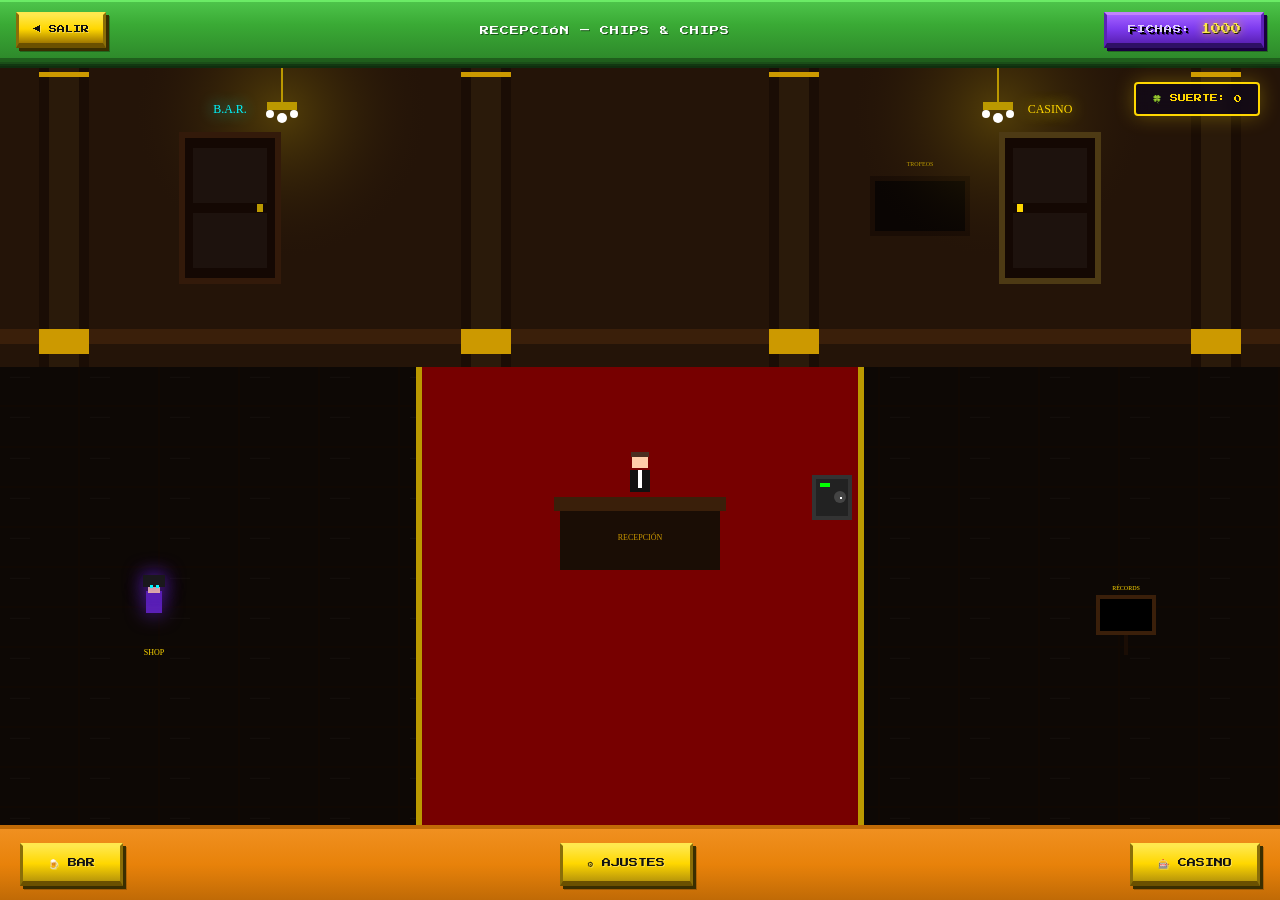
<file: hub.html>
<!DOCTYPE html>
<html lang="es">
<head>
  <meta charset="UTF-8" />
  <meta name="viewport" content="width=device-width, initial-scale=1.0" />
  <title>Chips & Chips — Recepción Real</title>
  <link href="https://fonts.googleapis.com/css2?family=Press+Start+2P&display=swap" rel="stylesheet" />
  <link rel="stylesheet" href="game.css" />
  <style>
    html,body{overflow:hidden;height:100%;background:#000;}
    body{display:flex;flex-direction:column;}
    
    /* Hand-coded backdrop via CSS gradients and patterns */
    #hub-wrap{
      flex:1;position:relative;overflow:hidden;
      background: #1a0a05; /* Deep mahogany base */
    }
    
    #hub-canvas{
      display:block;width:100%;height:100%;
      image-rendering:pixelated;cursor:default;
    }
    
    #hub-tooltip {
      position: absolute;
      background: rgba(10,5,30,0.95); border: 2px solid #00f5ff; color: #e0f8ff;
      font-family: 'Press Start 2P', monospace; font-size: 7px;
      padding: 8px 14px; pointer-events: none; opacity: 0; transition: opacity 0.1s;
      white-space: nowrap; box-shadow: 0 0 14px rgba(0,245,255,0.4); z-index: 40;
    }
    #hub-tooltip.show { opacity: 1; }
    
    /* Glassmorphism UI */
    #luck-status {
      position: absolute; top: 20px; right: 20px;
      background: rgba(10,5,30,0.6); backdrop-filter: blur(8px);
      border: 2px solid var(--gold); border-radius: 4px;
      padding: 10px 16px; color: var(--gold); font-size: 8px;
      box-shadow: 0 0 20px rgba(255,215,0,0.3); z-index: 50;
      animation: floatUI 3s ease-in-out infinite;
    }
    @keyframes floatUI { 0%, 100% { transform: translateY(0); } 50% { transform: translateY(-5px); } }

    #dialogue {
      position: absolute; bottom: 85px; left: 50%; transform: translateX(-50%);
      background: rgba(5,0,20,0.85); backdrop-filter: blur(12px);
      border: 3px solid #ff2d78; border-radius: 8px;
      color: #fff; font-family: 'Press Start 2P', monospace; font-size: 9px;
      padding: 20px 28px; max-width: 500px; width: 85%;
      line-height: 2; display: none; z-index: 100;
      box-shadow: 0 0 40px rgba(255,45,120,0.6);
    }
    
    #shop-ui {
      position: absolute; top: 50%; left: 50%; transform: translate(-50%, -50%);
      background: rgba(5,2,15,0.98); backdrop-filter: blur(20px);
      border: 3px solid #ffd700; border-radius: 8px;
      width: 320px; padding: 20px; display: none; z-index: 200;
      box-shadow: 0 0 100px rgba(255,215,0,0.3);
    }
    .shop-title { color: #ffd700; font-size: 10px; margin-bottom: 20px; text-shadow: 0 0 10px #ffd700; text-align:center; }
    #shop-items-container {
      max-height: 280px; overflow-y: auto; padding-right: 10px;
      scrollbar-width: thin; scrollbar-color: #ffd700 transparent;
    }
    #shop-items-container::-webkit-scrollbar { width: 4px; }
    #shop-items-container::-webkit-scrollbar-thumb { background: #ffd700; border-radius: 4px; }
    
    .shop-item {
      display: flex; justify-content: space-between; align-items: center;
      background: rgba(255,255,255,0.02); border: 1.5px solid #333; border-radius: 4px;
      padding: 10px; margin-bottom: 8px; transition: 0.2s; cursor: pointer;
    }
    .shop-item:hover { border-color: #ffd700; background: rgba(255,215,0,0.1); }
    .item-info { display: flex; flex-direction: column; gap: 4px; }
    .item-name { font-size: 7px; color: #fff; }
    .item-desc { font-size: 5px; color: #888; }
    .item-price { font-size: 7px; color: #39ff14; }
    
    .close-shop-btn {
      position: absolute; top: 10px; right: 10px;
      background: linear-gradient(180deg, var(--gold-hi) 0%, var(--gold) 50%, var(--gold-shadow) 100%);
      border: 3px solid #8a6e08; border-top-color: #ffe84d; border-bottom-color: #6a5000;
      color: #111; font-size: 7px; padding: 6px 12px; cursor: pointer;
      font-family: 'Press Start 2P', monospace; box-shadow: 2px 2px 0 #3a2e00;
      transition: transform 0.1s;
    }
    .close-shop-btn:hover { transform: translateY(-2px); filter: brightness(1.1); }
    
    .shop-tabs {
      display: flex; gap: 5px; margin-bottom: 15px;
    }
    .shop-tab {
      flex: 1; padding: 6px; font-size: 5.5px; text-align: center;
      background: rgba(255,255,255,0.05); color: #888; border: 1px solid #333;
      cursor: pointer; border-radius: 3px; transition: 0.2s;
    }
    .shop-tab.active { background: #5b21b6; color: #fff; border-color: #ffd700; box-shadow: 0 0 10px rgba(124,58,237,0.3); }
    
    .bottom-bar { height: 75px; }
    .btn-option { font-size: 9px; padding: 12px 25px; }
    
    /* EXP Progress Bar (Bottom) */
    .exp-bar-container {
      height: 25px;
      background: rgba(0,0,0,0.8);
      border-top: 2px solid #5b21b6;
      border-bottom: 2px solid #5b21b6;
      position: relative;
      overflow: hidden;
      flex-shrink: 0;
    }
    .exp-bar-fill {
      height: 100%;
      width: 0%;
      background: linear-gradient(90deg, #7c3aed, #00f5ff);
      box-shadow: 0 0 15px rgba(0,245,255,0.4);
      transition: width 0.4s cubic-bezier(0.175, 0.885, 0.32, 1.275);
    }
    .exp-info {
      position: absolute;
      top: 0; left: 0; width: 100%; height: 100%;
      display: flex; justify-content: space-between; align-items: center;
      padding: 0 20px;
      font-family: 'Press Start 2P', monospace;
      font-size: 7px;
      color: #fff;
      text-shadow: 1px 1px #000;
      pointer-events: none;
    }

    @keyframes rpl{to{transform:translate(-50%,-50%) scale(14);opacity:0;}}

    .door-link {
      position: absolute;
      z-index: 100;
      cursor: pointer;
      border: 3px solid transparent;
      border-radius: 8px;
      transition: all 0.3s cubic-bezier(0.175, 0.885, 0.32, 1.275);
    }
    .door-link:hover {
      background: rgba(255,255,255,0.08);
      border-color: rgba(0, 245, 255, 0.5);
      box-shadow: 0 0 30px rgba(0, 245, 255, 0.4), inset 0 0 15px rgba(0, 245, 255, 0.2);
      transform: scale(1.02);
    }
    .door-link[href="casino-floor.html"]:hover {
      border-color: rgba(255, 215, 0, 0.5);
      box-shadow: 0 0 30px rgba(255, 215, 0, 0.4), inset 0 0 15px rgba(255, 215, 0, 0.2);
    }
  </style>
</head>
<body>
<div class="top-bar">
  <a href="login.html" class="btn-back">◀ SALIR</a>
  <div class="top-bar-center">RECEPCIÓN — CHIPS &amp; CHIPS</div>
  <div class="fichas-box"><span class="fichas-label">FICHAS:</span><span class="fichas-count">0</span></div>
</div>

<div class="game-area">
  <div id="hub-wrap">
    <canvas id="hub-canvas"></canvas>
    
    <!-- Mapeo de clics físico (Infalible) -->
    <a href="bar.html" class="door-link" style="left:5%; top:10%; width:25%; height:45%;" title="B.A.R."></a>
    <a href="casino-floor.html" class="door-link" style="right:5%; top:10%; width:25%; height:45%;" title="CASINO"></a>
    
    <div id="hub-tooltip"></div>
    
    <div id="luck-status">
      <span>🍀 SUERTE:</span>
      <span id="luck-val">0</span>
    </div>

    <div id="dialogue">
      <div id="d-speaker" style="color:#00f5ff;font-size:7px;margin-bottom:10px;border-left:4px solid #00f5ff;padding-left:8px;">SPEAK</div>
      <div id="d-text">...</div>
      <span style="display:block;margin-top:15px;text-align:right;color:#ffd700;font-size:7px;cursor:pointer;" onclick="closeDialogue()">[ CONTINUAR ]</span>
    </div>

    <div id="shop-ui">
      <div class="close-shop-btn" onclick="closeShop()">◀ VOLVER</div>
      <div class="shop-title">💎 MERCADILLO MÍSTICO 💎</div>
      <div class="shop-tabs">
        <div class="shop-tab active" id="tab-luck" onclick="setShopTab('luck')">🍀 MEJORAS SUERTE</div>
        <div class="shop-tab" id="tab-skin" onclick="setShopTab('skin')">👔 ATUENDOS</div>
      </div>
      <div id="shop-items-container"></div>
    </div>
  </div>

  <div class="exp-bar-container">
    <div class="exp-bar-fill" id="exp-fill"></div>
    <div class="exp-info">
      <span id="player-rank-ui">CARGANDO...</span>
      <span id="exp-text-ui">0 / 0 EXP</span>
    </div>
  </div>

  <div class="missions-panel">
    <div class="missions-title">MISIONES</div>
    <div class="mission-list" id="mission-list"></div>
  </div>
</div>

<div class="bottom-bar">
  <a href="bar.html" class="btn-option">🍺 BAR</a>
  <a href="utils.html" class="btn-option">⚙️ AJUSTES</a>
  <a href="casino-floor.html" class="btn-option gold">🎰 CASINO</a>
</div>

<div class="toast" id="toast"></div>

<script src="sounds.js"></script><script src="casino.js"></script>
<script>
const canvas = document.getElementById('hub-canvas');
const ctx = canvas.getContext('2d');
const wrap = document.getElementById('hub-wrap');
const tooltip = document.getElementById('hub-tooltip');

function resize(){ canvas.width=wrap.clientWidth; canvas.height=wrap.clientHeight; }
window.addEventListener('resize', resize);
resize();

const P=v=>Math.round(v);
const fill = (x,y,w,h,c) => { if(c) ctx.fillStyle=c; ctx.fillRect(P(x),P(y),P(w),P(h)); };
const circ = (x,y,r,c) => { if(c) ctx.fillStyle=c; ctx.beginPath(); ctx.arc(P(x),P(y),P(r),0,Math.PI*2); ctx.fill(); };
const txt = (t,x,y,c,s) => { ctx.fillStyle=c; ctx.font=`${s}px "Press Start 2P"`; ctx.textAlign='center'; ctx.fillText(t,P(x),P(y)); };

let tick=0;
let hovered = null;

// Interactables Map (EXTREME hitboxes for guaranteed interaction)
const DOORS = [
  {id:'bar', name:'PUERTA AL BAR', x1:0, y1:0, x2:0.4, y2:1.0},
  {id:'casino', name:'PUERTA AL CASINO', x1:0.6, y1:0, x2:1.0, y2:1.0},
  {id:'reception', name:'RECEPCIONISTA REAL', x1:0.4, y1:0.4, x2:0.6, y2:0.8},
  {id:'shop', name:'EL MERCADER (TIENDA)', x:0.12, y:0.8, rx:80, ry:100},
  {id:'safe', name:'CAJA FUERTE DIARIA', x:0.65, y:0.55, rx:50, ry:70},
  {id:'records', name:'PANEL DE RÉCORDS', x:0.88, y:0.75, rx:60, ry:80}
];

function getHit(mx,my){
  const W=canvas.width, H=canvas.height;
  for(let n of DOORS){
    if(n.x1 !== undefined){
      if(mx >= W*n.x1 && mx <= W*n.x2 && my >= H*n.y1 && my <= H*n.y2) return n;
    } else {
      const cx=W*n.x, cy=H*n.y;
      const dx=(mx-cx)/n.rx, dy=(my-cy)/n.ry;
      if(dx*dx+dy*dy<1) return n;
    }
  }
  return null;
}

function drawHallway() {
  const W=canvas.width, H=canvas.height;
  
  // 1. Background / Floor (Grand Marble & Red Carpet)
  fill(0,0,W,H,'#100803'); 
  
  // Floor Tiles (Marble)
  for(let x=0; x<W; x+=80) {
    for(let y=H*0.4; y<H; y+=40) {
      fill(x, y, 78, 38, (x+y)%160===0 ? '#1a100a' : '#0d0805');
      ctx.fillStyle = 'rgba(255,255,255,0.03)';
      ctx.fillRect(x+10, y+10, 20, 1);
    }
  }

  // Grand Carpet
  const cW = W*0.35, cX = (W-cW)/2;
  fill(cX, H*0.4, cW, H*0.6, '#400');
  fill(cX+6, H*0.4, cW-12, H*0.6, '#700');
  fill(cX, H*0.4, 6, H*0.6, '#b90');
  fill(cX+cW-6, H*0.4, 6, H*0.6, '#b90');

  // 2. Walls & Pillars
  fill(0, 0, W, H*0.4, '#241408'); 
  fill(0, H*0.35, W, 15, '#3a1f0a'); 
  
  // Architectural Pillars
  const drawPillar = (px) => {
    fill(px-25, 0, 50, H*0.4, '#1a0d05');
    fill(px-15, 0, 30, H*0.4, '#2a1a0a');
    fill(px-25, H*0.35, 50, 25, '#c90');
    fill(px-25, 10, 50, 5, '#c90');
  };
  drawPillar(W*0.05); drawPillar(W*0.38); drawPillar(W*0.62); drawPillar(W*0.95);

  // 3. Trophy Rack (Wall Decoration)
  const tx = W*0.68, ty = H*0.15;
  fill(tx, ty, 100, 60, '#1a0d05'); // Wood frame
  fill(tx+5, ty+5, 90, 50, '#0a0503'); // Inner
  const tr = STATE.trophies || [];
  if(tr.includes('t_bronze')) fill(tx+15, ty+35, 10, 10, '#cd7f32');
  if(tr.includes('t_silver')) fill(tx+35, ty+30, 12, 15, '#c0c0c0');
  if(tr.includes('t_gold'))   fill(tx+55, ty+25, 15, 20, '#ffd700');
  if(tr.includes('t_whale')) {
     ctx.save(); ctx.shadowBlur=15; ctx.shadowColor='#00f5ff';
     fill(tx+78, ty+20, 12, 25, '#b9f2ff'); ctx.restore();
  }
  txt('TROFEOS', tx+50, ty-10, '#b90', 6);

  // 4. Safe (Interactable)
  const safeX = W*0.65, safeY = H*0.58;
  fill(safeX-20, safeY-30, 40, 45, '#333'); // Body
  fill(safeX-16, safeY-26, 32, 37, '#222'); // Door
  circ(safeX+8, safeY-8, 6, '#444'); // Handle
  fill(safeX+8, safeY-8, 2, 2, '#fff');
  fill(safeX-12, safeY-22, 10, 4, '#0f0'); // Digital screen

  // 5. Chandeliers (Dynamic Light)
  const drawChandelier = (cx) => {
    const shine = 0.6 + Math.sin(tick*0.05)*0.2;
    ctx.save(); ctx.globalCompositeOperation = 'screen';
    const g = ctx.createRadialGradient(cx, 50, 10, cx, 50, 150);
    g.addColorStop(0, `rgba(255, 215, 0, ${shine*0.3})`); g.addColorStop(1, 'transparent');
    ctx.fillStyle = g; ctx.fillRect(0,0,W,H); ctx.restore();
    fill(cx-1, 0, 2, 40, '#b90'); fill(cx-15, 40, 30, 8, '#b90');
    circ(cx-12, 52, 4, '#fff'); circ(cx, 56, 5, '#fff'); circ(cx+12, 52, 4, '#fff');
  };
  drawChandelier(W*0.22); drawChandelier(W*0.78);

  // 6. Doors
  const pW=90, pH=140, doorY=H*0.1;
  const hB = hovered && hovered.id==='bar';
  const hC = hovered && hovered.id==='casino';
  
  // ── BAR DOOR ──
  const barDX = W*0.18;
  const barPulse = Math.sin(tick*0.06)*0.3;
  fill(barDX-pW/2-6, doorY-6, pW+12, pH+12, '#331a0a');
  fill(barDX-pW/2, doorY, pW, pH, hB ? '#c86b25' : '#140803'); 
  // Door panels
  fill(barDX-pW/2+8, doorY+10, pW-16, pH/2-15, 'rgba(255,255,255,0.04)');
  fill(barDX-pW/2+8, doorY+pH/2+5, pW-16, pH/2-15, 'rgba(255,255,255,0.04)');
  // Door handle
  fill(barDX+pW/2-18, doorY+pH/2-4, 6, 8, '#b90');
  ctx.save(); ctx.shadowBlur = hB?40:15; ctx.shadowColor = '#00f5ff';
  txt('B.A.R.', barDX, doorY-25, '#00f5ff', 12); ctx.restore();
  // Hover glow + "ENTRAR" prompt
  if(hB) {
    ctx.save();
    const barGlow = ctx.createRadialGradient(barDX, doorY+pH/2, 10, barDX, doorY+pH/2, pH);
    barGlow.addColorStop(0, `rgba(0,245,255,${0.15+barPulse})`);
    barGlow.addColorStop(1, 'transparent');
    ctx.fillStyle = barGlow; ctx.fillRect(barDX-pH, doorY-pH/2, pH*2, pH*2);
    const arrowBob = Math.sin(tick*0.15)*4;
    txt('▶ ENTRAR ◀', barDX, doorY+pH+20+arrowBob, '#00f5ff', 8);
    ctx.restore();
  }
  
  // ── CASINO DOOR ──
  const casDX = W*0.82;
  const casPulse = Math.sin(tick*0.06+1)*0.3;
  fill(casDX-pW/2-6, doorY-6, pW+12, pH+12, '#4d3a14');
  fill(casDX-pW/2, doorY, pW, pH, hC ? '#621f64' : '#140803');
  // Door panels
  fill(casDX-pW/2+8, doorY+10, pW-16, pH/2-15, 'rgba(255,255,255,0.04)');
  fill(casDX-pW/2+8, doorY+pH/2+5, pW-16, pH/2-15, 'rgba(255,255,255,0.04)');
  // Door handle
  fill(casDX-pW/2+12, doorY+pH/2-4, 6, 8, '#ffd700');
  ctx.save(); ctx.shadowBlur = hC?40:15; ctx.shadowColor = '#ffd700';
  txt('CASINO', casDX, doorY-25, '#ffd700', 12); ctx.restore();
  // Hover glow + "ENTRAR" prompt 
  if(hC) {
    ctx.save();
    const casGlow = ctx.createRadialGradient(casDX, doorY+pH/2, 10, casDX, doorY+pH/2, pH);
    casGlow.addColorStop(0, `rgba(255,215,0,${0.15+casPulse})`);
    casGlow.addColorStop(1, 'transparent');
    ctx.fillStyle = casGlow; ctx.fillRect(casDX-pH, doorY-pH/2, pH*2, pH*2);
    const arrowBob = Math.sin(tick*0.15)*4;
    txt('▶ ENTRAR ◀', casDX, doorY+pH+20+arrowBob, '#ffd700', 8);
    ctx.restore();
  }

  // 7. Merchant & Receptionist
  // (Merchant)
  const shopX = W*0.12, shopY = H*0.75;
  const sB = Math.sin(tick*0.05)*5;
  ctx.save(); ctx.shadowBlur=20; ctx.shadowColor='#5b21b6';
  fill(shopX-8, shopY-44+sB, 16, 22, '#5b21b6'); fill(shopX-6, shopY-56+sB, 12, 14, '#ffccaa');
  fill(shopX-11, shopY-60+sB, 22, 12, '#1a1a1a');
  ctx.fillStyle = (Math.sin(tick*0.1)>0)?'#00f5ff':'rgba(0,245,255,0.4)';
  fill(shopX-4, shopY-50+sB, 3, 3); fill(shopX+2, shopY-50+sB, 3, 3); ctx.restore();
  txt('SHOP', shopX, shopY+20, '#ffd700', 8);

  // (Receptionist)
  const recX = W/2, recY = H*0.58;
  const dW=160, dH=65;
  const rB = Math.sin(tick*0.06)*2; const ry = recY-35-rB;
  fill(recX-10, ry, 20, 22, '#111'); fill(recX-2, ry, 4, 18, '#fff');
  fill(recX-8, ry-16, 16, 14, '#ffccaa'); fill(recX-9, ry-18, 18, 5, '#4b2c20');
  fill(recX-dW/2, recY, dW, dH, '#1a0d05'); fill(recX-dW/2-6, recY-8, dW+12, 14, '#3a1f0a');
  txt('RECEPCIÓN', recX, recY+35, '#c90', 8);

  // 8. Records Post (Stand on the right)
  const recsX = W*0.88, recsY = H*0.75;
  fill(recsX-2, recsY-40, 4, 60, '#1a0d05'); // Pole
  fill(recsX-30, recsY-40, 60, 40, '#3a1f0a'); // Sign
  fill(recsX-26, recsY-36, 52, 32, '#000'); // Screen
  txt('RÉCORDS', recsX, recsY-45, '#ffd700', 6);
  if(tick%120 < 60) txt(`MAX: ${STATE.records.maxFichas}`, recsX, recsY-25, '#39ff14', 5);
  else txt(`WIN: ${STATE.records.biggestWin}`, recsX, recsY-25, '#ffd700', 5);

  // 9. PLAYER CHARACTER (With Customization)
  const pX = W/2, playerY = H*0.85;
  const pBth = Math.sin(tick*0.07)*3;
  const rank = STATE.rank || 'PRINCIPIANTE';
  
  // Tags
  ctx.save(); ctx.shadowBlur = 10; ctx.shadowColor = '#00f5ff';
  txt(rank, pX, playerY-75, '#00f5ff', 7);
  txt(STATE.username, pX, playerY-60, '#fff', 9);
  const nextExpGoal = rank === 'PRINCIPIANTE' ? 500 : (rank === 'VETERANO' ? 2000 : (rank === 'APOSTADOR REAL' ? 5000 : 10000));
  const expPct = Math.min(1, (STATE.exp || 0) / nextExpGoal);
  fill(pX-20, playerY-52, 40, 3, 'rgba(0,0,0,0.5)'); fill(pX-20, playerY-52, 40 * expPct, 3, '#39ff14');
  ctx.restore();

  // Avatar
  const pSkin = STATE.skin || '#2563eb';
  fill(pX-10, playerY-20+pBth, 20, 22, pSkin); // Custom color
  fill(pX-8, playerY-34+pBth, 16, 14, '#ffccaa'); // Face
  fill(pX-10, playerY-36+pBth, 20, 6, '#4b2c20'); // Hair
  fill(pX-6, playerY-30+pBth, 3, 3, '#111'); fill(pX+3, playerY-30+pBth, 3, 3, '#111');
  
  // Hat
  const pHat = STATE.hat || 'none';
  if(pHat === 'crown') {
    fill(pX-12, playerY-45+pBth, 24, 10, '#ffd700'); // Crown base
    fill(pX-12, playerY-52+pBth, 4, 8, '#ffd700'); fill(pX+8, playerY-52+pBth, 4, 8, '#ffd700');
    fill(pX-2, playerY-55+pBth, 4, 12, '#ffd700');
  } else if(pHat === 'top_hat') {
    fill(pX-15, playerY-38+pBth, 30, 4, '#111'); // Brim
    fill(pX-10, playerY-54+pBth, 20, 18, '#111'); // Body
    fill(pX-10, playerY-42+pBth, 20, 4, '#ff2d78'); // Ribbon
  } else if(pHat === 'cap') {
    fill(pX-10, playerY-42+pBth, 20, 6, '#c0392b'); // Cap top
    fill(pX+2, playerY-40+pBth, 12, 3, '#c0392b'); // Visor
  }

  // 10. LIGHTING
  const hour = new Date().getHours();
  const isNight = hour < 7 || hour > 19;
  ctx.save(); ctx.globalCompositeOperation = 'multiply';
  fill(0, 0, W, H, isNight ? 'rgba(20, 30, 80, 0.4)' : 'rgba(255, 230, 200, 0.1)');
  ctx.restore();
  ctx.globalCompositeOperation = 'screen';
  const bloomG = ctx.createRadialGradient(W/2, H/2, 100, W/2, H/2, W);
  bloomG.addColorStop(0, 'transparent'); bloomG.addColorStop(1, 'rgba(124, 58, 237, 0.05)');
  ctx.fillStyle = bloomG; ctx.fillRect(0,0,W,H);
  ctx.globalCompositeOperation = 'source-over';
}

// Particles
let particles = [];
for(let i=0; i<30; i++) particles.push({x:Math.random(), y:Math.random(), s:1+Math.random()*2, spd:0.0005+Math.random()*0.001});

function drawParticles() {
  const W=canvas.width, H=canvas.height;
  particles.forEach(p => {
    p.y -= p.spd; if(p.y < 0) { p.y = 1; p.x = Math.random(); }
    if(p.x > 0.4 && p.x < 0.6) ctx.fillStyle = 'rgba(255,255,255,0.4)';
    else if(p.x > 0.5 && p.x < 0.7) ctx.fillStyle = 'rgba(147,51,234,0.4)';
    else ctx.fillStyle = 'rgba(255,255,255,0.05)';
    fill(p.x*W, p.y*H, p.s, p.s);
  });
}

function draw(){
  tick++;
  ctx.clearRect(0,0,canvas.width,canvas.height);
  drawHallway();
  if(tick%2===0) drawParticles();
  
  // Luck sync
  const luckVal = document.getElementById('luck-val');
  if(luckVal && typeof STATE !== 'undefined') luckVal.textContent = STATE.luck || 0;
  
  requestAnimationFrame(draw);
}
draw();

// Interaction Logic
// (getHit is defined above)

canvas.addEventListener('mousemove',e=>{
  const r=canvas.getBoundingClientRect();
  const mx=(e.clientX-r.left)*(canvas.width/r.width);
  const my=(e.clientY-r.top)*(canvas.height/r.height);
  hovered = getHit(mx,my);
  canvas.style.cursor = hovered?'pointer':'default';
  
  tooltip.style.left = (e.clientX + 10) + 'px';
  tooltip.style.top = (e.clientY + 10) + 'px';
  
  if(hovered){
    tooltip.textContent = hovered.name;
    tooltip.classList.add('show');
  } else {
    // Debug info: show coordinates if no object
    tooltip.textContent = `X:${Math.round(mx)} Y:${Math.round(my)}`;
    tooltip.classList.add('show'); // Keep it visible for debug
  }
});

function handleInteraction(e) {
  // Los links de las puertas ahora se manejan por HTML puro para evitar fallos.
  if(!hovered) return;
  
  if(typeof SFX !== 'undefined' && SFX.click) SFX.click();

  if(hovered.id==='shop') openShop();
  else if(hovered.id==='safe') openSafe();
  // Diálogo de recepción desactivado
}

canvas.addEventListener('click', handleInteraction);
canvas.addEventListener('mousedown', handleInteraction);
canvas.addEventListener('touchstart', handleInteraction);

// Shop Logic
let currentShopTab = 'luck';
const SHOP_ITEMS = [
  {id:'clover', name:'Trébol de Suerte', desc:'Más suerte en juegos.', price:250, luck:2, icon:'🍀', cat:'luck'},
  {id:'gauntlet', name:'Guantelete+', desc:'Suerte premium.', price:1200, luck:5, icon:'🧤', cat:'luck'},
  {id:'potion', name:'Poción de Aura', desc:'Brillo de fortuna.', price:3500, luck:12, icon:'🧪', cat:'luck'},
  {id:'ring', name:'Anillo Dorado', desc:'Atracción de fichas.', price:8000, luck:25, icon:'💍', cat:'luck'},
  {id:'artifact', name:'Reliquia Ancestral', desc:'Poder de los dioses.', price:25000, luck:60, icon:'🏺', cat:'luck'},
  {id:'skin_red', name:'Traje Escarlata', desc:'Color de ropa rojo.', price:500, type:'skin', val:'#c0392b', icon:'👔', cat:'skin'},
  {id:'skin_gold', name:'Vestido Dorado', desc:'Pura elegancia.', price:1500, type:'skin', val:'#f1c40f', icon:'✨', cat:'skin'},
  {id:'hat_cap', name:'Gorra Deportiva', desc:'Estilo casual.', price:300, type:'hat', val:'cap', icon:'🧢', cat:'skin'},
  {id:'hat_top', name:'Sombrero Copa', desc:'Caballero real.', price:2000, type:'hat', val:'top_hat', icon:'🎩', cat:'skin'},
  {id:'hat_crown', name:'Corona Z', desc:'Rey del Casino.', price:10000, type:'hat', val:'crown', icon:'👑', cat:'skin'},
];

function setShopTab(tab) {
  currentShopTab = tab;
  document.querySelectorAll('.shop-tab').forEach(t => t.classList.remove('active'));
  document.getElementById('tab-' + tab).classList.add('active');
  renderShop();
}

function openShop() {
  document.getElementById('shop-ui').style.display='block';
  renderShop();
  typeof SFX!=='undefined' && SFX.dialogue();
}

function renderShop() {
  const container = document.getElementById('shop-items-container');
  if(!container) return;
  container.innerHTML = '';
  
  const filtered = SHOP_ITEMS.filter(item => item.cat === currentShopTab);
  
  filtered.forEach(item => {
    const hasItem = STATE.items.includes(item.id);
    const div = document.createElement('div');
    div.className = 'shop-item';
    div.style.opacity = (hasItem && item.cat === 'luck') ? '0.5' : '1';
    div.innerHTML = `
      <div class="item-info">
        <span class="item-name">${item.icon} ${item.name} ${hasItem?'(VENDIDO)':''}</span>
        <span class="item-desc">${item.desc}</span>
      </div>
      <span class="item-price">${hasItem ? '---' : item.price + ' F'}</span>
    `;
    if(!hasItem) div.onclick = () => buyItem(item);
    else if(item.cat === 'skin') div.onclick = () => equipItem(item);
    container.appendChild(div);
  });
}

function equipItem(item) {
  if(item.type === 'skin') STATE.skin = item.val;
  if(item.type === 'hat') STATE.hat = item.val;
  saveState();
  showToast(`¡Equipado: ${item.name}!`, '#39ff14');
  closeShop();
}

function buyItem(item) {
  if(STATE.fichas < item.price) { showToast('¡Faltan fichas!', '#ff2d78'); return; }
  addFichas(-item.price);
  STATE.items.push(item.id);
  if(item.luck) STATE.luck += item.luck;
  if(item.type === 'skin') STATE.skin = item.val;
  if(item.type === 'hat') STATE.hat = item.val;
  saveState();
  showToast(`¡Comprado: ${item.name}! (+EXP)`, '#ffd700');
  if(typeof addMissionProgress === 'function') addMissionProgress('m_shop', 1, 1, 200);
  closeShop();
}
function closeShop() { document.getElementById('shop-ui').style.display='none'; }

// Safe Logic
function openSafe() {
  const code = alert("CAJA FUERTE: Introduce el código de 3 cifras (Pista: es diario)");
  const dailyCode = new Date().getDate().toString().padStart(3, '0');
  if(code === dailyCode) {
    if(localStorage.getItem('cc_safe_day') === dailyCode) {
       showToast("Ya has abierto la caja hoy...", "#aaa");
    } else {
       localStorage.setItem('cc_safe_day', dailyCode);
       addFichas(500);
       showToast("¡CÓDIGO CORRECTO! +500 Fichas", "#ffd700");
    }
  } else {
    showToast("Código incorrecto...", "#ff2d78");
  }
}

function showDlg(name,text){
  document.getElementById('d-speaker').textContent=name;
  document.getElementById('d-text').textContent=text;
  document.getElementById('dialogue').style.display='block';
  typeof SFX!=='undefined' && SFX.dialogue();
}
function closeDialogue(){ document.getElementById('dialogue').style.display='none'; }
</script>
</body>
</html>
</file>
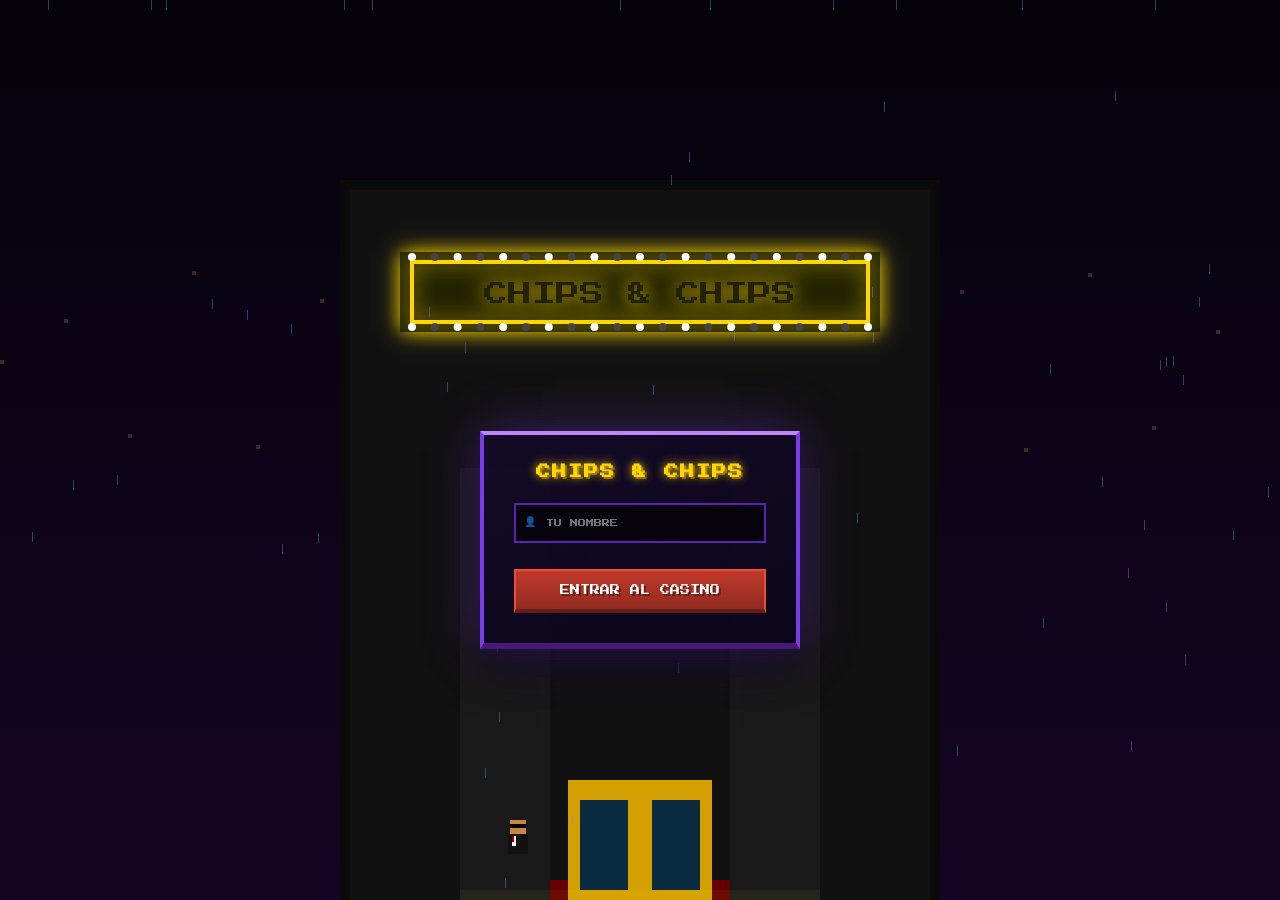
<file: login.html>
<!DOCTYPE html>
<html lang="es">
<head>
  <meta charset="UTF-8" />
  <meta name="viewport" content="width=device-width, initial-scale=1.0" />
  <title>Chips & Chips — The Pixel Casino</title>
  <meta name="description" content="Chips & Chips, el casino pixel art más emocionante." />
  <link href="https://fonts.googleapis.com/css2?family=Press+Start+2P&display=swap" rel="stylesheet" />
  <link rel="stylesheet" href="game.css" />
  <style>
    /* ── RESET & STRUCTURE ── */
    html, body {
      margin: 0; padding: 0;
      width: 100%; height: 100%; overflow: hidden;
      background: #050510;
      font-family: 'Press Start 2P', monospace;
      color: #fff;
    }
    
    /* ── SCENE WRAPPER ── */
    #exterior-wrap {
      position: absolute; inset: 0;
      display: flex; align-items: center; justify-content: center;
      background: linear-gradient(180deg, #050510 0%, #0d0628 50%, #150220 100%);
    }

    /* ── CANVAS (Pixel Art Exterior) ── */
    #exterior-canvas {
      width: 100%; height: 100%;
      image-rendering: pixelated;
      cursor: default;
    }

    /* ── LOGIN PANEL OVERLAY ── */
    .login-overlay {
      position: absolute;
      top: 60%; left: 50%;
      transform: translate(-50%, -50%);
      background: linear-gradient(160deg, rgba(20,10,40,0.92), rgba(10,5,25,0.95));
      border: 4px solid #7c3aed;
      border-top: 4px solid #c084fc;
      border-bottom: 6px solid #4a187a;
      padding: 30px;
      width: 320px;
      text-align: center;
      box-shadow: 0 0 50px rgba(124,58,237,0.4), 0 20px 40px rgba(0,0,0,0.8);
      z-index: 100;
      animation: floatPanel 4s ease-in-out infinite;
    }
    @keyframes floatPanel {
      0%, 100% { transform: translate(-50%, -50%); }
      50%      { transform: translate(-50%, -52%); }
    }

    .login-overlay h1 {
      color: #ffd700;
      font-size: 14px;
      margin-bottom: 24px;
      text-shadow: 0 0 10px #ffd700, 2px 2px 0 #7a5000;
      letter-spacing: 2px;
    }

    .input-box { margin-bottom: 16px; position: relative; }
    .input-box input {
      width: 100%; box-sizing: border-box;
      background: rgba(0,0,0,0.6);
      border: 2px solid #5b21b6;
      color: #e0f8ff; font-family: 'Press Start 2P', monospace;
      font-size: 8px; padding: 14px 14px 14px 30px;
      transition: all 0.2s;
    }
    .input-box input:focus {
      outline: none; border-color: #00f5ff;
      box-shadow: 0 0 15px rgba(0,245,255,0.3);
      background: rgba(0,20,50,0.7);
    }
    .input-box .icon {
      position: absolute; left: 10px; top: 12px;
      font-size: 10px; opacity: 0.7;
    }

    .btn-enter {
      width: 100%;
      background: linear-gradient(180deg, #c0392b 0%, #922b21 100%);
      border: 2px solid #e74c3c;
      border-bottom: 4px solid #641e16;
      color: #fff;
      font-family: inherit; font-size: 10px;
      padding: 14px; margin-top: 10px;
      cursor: pointer;
      text-shadow: 2px 2px 0 #641e16;
      transition: all 0.1s;
    }
    .btn-enter:hover {
      background: linear-gradient(180deg, #e74c3c 0%, #c0392b 100%);
      transform: translateY(-2px); box-shadow: 0 4px 15px rgba(231,76,60,0.4);
    }
    .btn-enter:active { transform: translateY(2px); border-bottom-width: 2px; margin-top: 12px; margin-bottom: 2px; }

    .toast {
      position: fixed; top: 20px; left: 50%; transform: translateX(-50%) translateY(-100%);
      background: rgba(0,5,15,0.9); border: 2px solid #00f5ff; padding: 12px 20px;
      color: #00f5ff; font-size: 8px; opacity: 0; pointer-events: none; z-index: 1000;
      transition: all 0.3s cubic-bezier(0.34,1.5,0.64,1);
      box-shadow: 0 0 20px rgba(0,245,255,0.3);
    }
    .toast.show { opacity: 1; transform: translateX(-50%) translateY(0); }
  </style>
</head>
<body>

  <div id="exterior-wrap">
    <canvas id="exterior-canvas"></canvas>
    
    <!-- Login Form -->
    <div class="login-overlay">
      <h1>CHIPS & CHIPS</h1>
      <form onsubmit="handleLogin(event)">
        <div class="input-box">
          <span class="icon">👤</span>
          <input type="text" id="username" placeholder="TU NOMBRE" autocomplete="off" required />
        </div>
        <button type="submit" class="btn-enter" id="btn-enter">ENTRAR AL CASINO</button>
      </form>
    </div>
  </div>

  <div class="toast" id="toast"></div>
  <script src="sounds.js"></script>
  <script>
    // ═══════════════════════════════════════════
    //  LOGIN LOGIC
    // ═══════════════════════════════════════════
    function handleLogin(e) {
      e.preventDefault();
      typeof SFX !== 'undefined' && SFX.click();
      const u = document.getElementById('username').value.trim();
      if (!u) {
        typeof SFX !== 'undefined' && SFX.lose();
        showToast('Escribe un nombre!', '#ff2d78');
        return;
      }
      localStorage.setItem('cc_user', u.toUpperCase());
      if(!localStorage.getItem('cc_fichas')) localStorage.setItem('cc_fichas', '1000');
      
      typeof SFX !== 'undefined' && SFX.win();
      showToast('Bienvenido, ' + u.toUpperCase() + '!', '#39ff14');
      
      // Flash screen transition
      const flash = document.createElement('div');
      flash.style.cssText = 'position:fixed;inset:0;background:#fff;opacity:0;z-index:9999;transition:opacity 0.6s;';
      document.body.appendChild(flash);
      setTimeout(()=>flash.style.opacity='1', 10);
      
      setTimeout(() => { window.location.href = 'hub.html'; }, 800);
    }

    function showToast(msg, color='#00f5ff') {
      const t = document.getElementById('toast');
      t.textContent = msg; t.style.borderColor = color; t.style.color = color;
      t.style.boxShadow = `0 0 20px ${color}60`;
      t.classList.add('show');
      clearTimeout(t._timer);
      t._timer = setTimeout(() => t.classList.remove('show'), 2500);
    }

    // ═══════════════════════════════════════════
    //  CANVAS EXPERIOR PIXEL ART
    // ═══════════════════════════════════════════
    const canvas = document.getElementById('exterior-canvas');
    const ctx = canvas.getContext('2d');
    
    function resize() {
      canvas.width = document.getElementById('exterior-wrap').clientWidth;
      canvas.height = document.getElementById('exterior-wrap').clientHeight;
    }
    window.addEventListener('resize', resize);
    resize();

    // Setup helper
    const P = Math.round;
    const fill = (x,y,w,h,c) => { ctx.fillStyle=c; ctx.fillRect(P(x),P(y),P(w),P(h)); };
    
    let tick = 0;
    const rainDrops = Array(60).fill().map(() => ({ x:Math.random(), y:Math.random(), v:0.02+Math.random()*0.02 }));

    function drawBuilding(W, H) {
      const bW = Math.min(600, W * 0.8);
      const bH = H * 0.8;
      const bX = (W - bW) / 2;
      const bY = H - bH;

      // Dark skyline
      const gbg = ctx.createLinearGradient(0,0,0,H);
      gbg.addColorStop(0,'#05020a'); gbg.addColorStop(1,'#150525');
      fill(0,0,W,H,gbg);

      // Distant city lights
      ctx.fillStyle='rgba(255,255,150,0.1)';
      for(let i=0;i<20;i++) fill((i*W/20)%W, (H*0.4)+(Math.sin(i*123)*H*0.1), 4, 4, 'rgba(255,200,100,0.2)');

      // Main Building Block
      fill(bX, bY, bW, bH, '#0a0a0a'); // base
      fill(bX+10, bY+10, bW-20, bH-10, '#111'); 

      // Casino Entrance Pillars
      const pW = bW * 0.15;
      fill(bX + bW*0.2, bY+bH*0.4, pW, bH*0.6, '#1a1a1a');
      fill(bX + bW*0.65, bY+bH*0.4, pW, bH*0.6, '#1a1a1a');
      
      // Giant Red Carpet
      fill(bX+bW*0.35, H-20, bW*0.3, 20, '#600');
      fill(bX+bW*0.38, H-20, bW*0.24, 20, '#900');

      // Doors (Golden)
      fill(bX+bW*0.38, H-120, bW*0.12, 120, '#d4a000');
      fill(bX+bW*0.5, H-120, bW*0.12, 120, '#d4a000');
      // Glass
      fill(bX+bW*0.4, H-100, bW*0.08, 90, '#0a2a40');
      fill(bX+bW*0.52, H-100, bW*0.08, 90, '#0a2a40');

      // Neon Sign "CHIPS & CHIPS"
      const neonFlicker = Math.random() > 0.95 ? 'rgba(255,240,100,0.4)' : '#ffd700';
      const glowStr = Math.random() > 0.95 ? 5 : 20;

      ctx.save();
      ctx.shadowBlur = glowStr;
      ctx.shadowColor = neonFlicker;
      ctx.fillStyle = neonFlicker;
      ctx.textAlign = 'center';
      
      // Marquee Box
      fill(bX+bW*0.1, bY+bH*0.1, bW*0.8, 80, '#220');
      ctx.strokeStyle = neonFlicker;
      ctx.lineWidth = 4;
      ctx.strokeRect(P(bX+bW*0.12), P(bY+bH*0.1+10), P(bW*0.76), 60);

      // Title
      ctx.font = '24px "Press Start 2P"';
      ctx.fillText('CHIPS & CHIPS', bX+bW/2, bY+bH*0.1 + 54);
      ctx.restore();

      // Flashing border bulbs on Marquee
      const bulbs = 20;
      const bSpace = (bW*0.76) / bulbs;
      for(let i=0; i<=bulbs; i++) {
        const active = (i + Math.floor(tick/10)) % 2 === 0;
        ctx.fillStyle = active ? '#fff' : '#444';
        ctx.beginPath();
        ctx.arc(bX+bW*0.12 + i*bSpace, bY+bH*0.1+5, 4, 0, Math.PI*2);
        ctx.arc(bX+bW*0.12 + i*bSpace, bY+bH*0.1+75, 4, 0, Math.PI*2);
        ctx.fill();
      }

      // Draw Bouncer NPC (Standing left of door)
      const npcX = bX + bW*0.28;
      const npcY = H - 65;
      const breath = Math.sin(tick*0.05)*2;
      fill(npcX, npcY-breath, 20, 20, '#111'); // body suit
      fill(npcX+4, npcY-breath+2, 4, 10, '#fff'); // shirt
      fill(npcX+4, npcY-breath+2, 2, 6, '#900'); // tie
      fill(npcX+2, npcY-breath-14, 16, 14, '#c68642'); // head
      fill(npcX+2, npcY-breath-10, 16, 4, '#000'); // shades
      
      // Rain
      ctx.fillStyle = 'rgba(100, 150, 255, 0.4)';
      rainDrops.forEach(r => {
        r.y += r.v * 5;
        r.x += 0.002;
        if (r.y > 1) { r.y = 0; r.x = Math.random(); }
        fill(r.x*W, r.y*H, 1, 10, 'rgba(100,150,255,0.4)');
      });
      
      // Puddle reflections
      ctx.globalCompositeOperation = 'screen';
      ctx.fillStyle = 'rgba(255,215,0,0.05)';
      ctx.fillRect(bX+bW*0.2, H-10, bW*0.6, 10);
      ctx.globalCompositeOperation = 'source-over';
    }

    function render() {
      tick++;
      drawBuilding(canvas.width, canvas.height);
      requestAnimationFrame(render);
    }
    
    // Attach music starter for the wrapper
    const startAudio = () => {
      if(typeof SFX!=='undefined') SFX.startBgMusic();
      document.removeEventListener('click', startAudio);
      document.removeEventListener('keydown', startAudio);
    };
    document.addEventListener('click', startAudio);
    document.addEventListener('keydown', startAudio);

    // Attach input SFX manually since casino.js isn't fully loaded yet 
    document.querySelectorAll('input, button').forEach(el=>el.addEventListener('focus', ()=>typeof SFX!=='undefined'&&SFX.uiBlip()));

    requestAnimationFrame(render);
  </script>
</body>
</html>
</file>
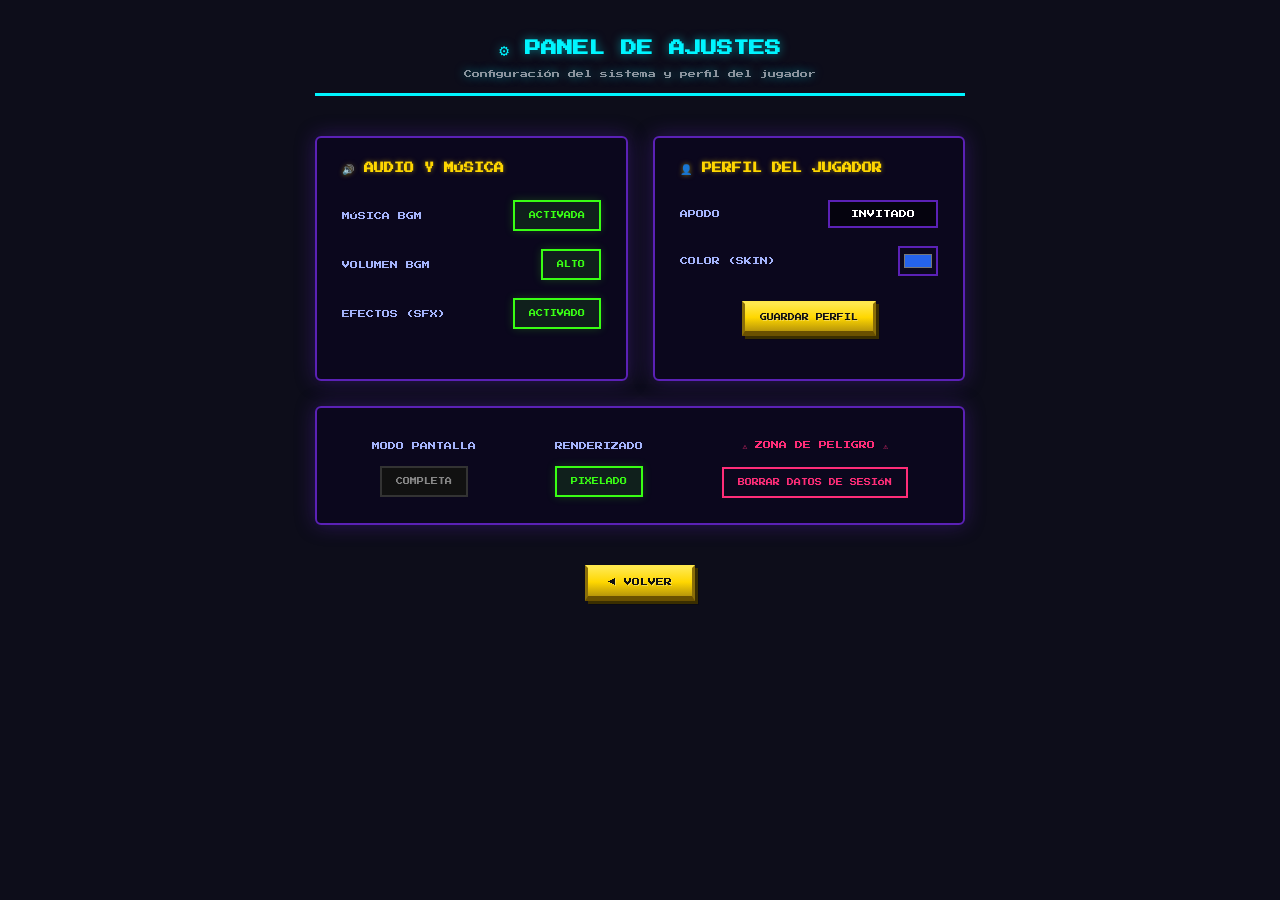
<file: utils.html>
<!DOCTYPE html>
<html lang="es">

<head>
    <meta charset="UTF-8">
    <meta name="viewport" content="width=device-width, initial-scale=1.0">
    <title>Chips & Chips — Ajustes y Utilidades</title>
    <link href="https://fonts.googleapis.com/css2?family=Press+Start+2P&display=swap" rel="stylesheet" />
    <link rel="stylesheet" href="game.css" />
    <style>
        body {
            background: #0d0d1a;
            color: #e0f8ff;
            padding: 40px;
            display: flex;
            flex-direction: column;
            align-items: center;
            min-height: 100vh;
            overflow-y: auto;
            font-family: 'Press Start 2P', monospace;
        }

        .utils-header {
            text-align: center;
            margin-bottom: 40px;
            border-bottom: 3px solid #00f5ff;
            padding-bottom: 15px;
            width: 100%;
            max-width: 650px;
            text-shadow: 0 0 10px rgba(0, 245, 255, 0.5);
        }

        .utils-header h1 {
            color: #00f5ff;
            font-size: 16px;
            margin-bottom: 10px;
        }

        .utils-header p {
            font-size: 8px;
            color: #8b949e;
        }

        .grid {
            display: grid;
            grid-template-columns: 1fr 1fr;
            gap: 25px;
            width: 100%;
            max-width: 650px;
        }

        .card {
            background: rgba(10, 5, 30, 0.8);
            border: 2px solid #5b21b6;
            padding: 25px;
            border-radius: 6px;
            box-shadow: 0 0 20px rgba(91, 33, 182, 0.4);
        }

        .card h3 {
            font-size: 10px;
            color: #ffd700;
            margin-top: 0;
            margin-bottom: 25px;
            text-shadow: 0 0 5px rgba(255, 215, 0, 0.5);
        }

        .row {
            display: flex;
            justify-content: space-between;
            align-items: center;
            margin-bottom: 18px;
        }

        .label {
            font-size: 8px;
            color: #a5b4fc;
        }

        .btn-toggle {
            background: #111;
            border: 2px solid #333;
            color: #888;
            padding: 10px 14px;
            font-size: 7px;
            cursor: pointer;
            font-family: 'Press Start 2P';
            transition: all 0.2s;
        }

        .btn-toggle:hover {
            border-color: #555;
            color: #fff;
        }

        .btn-toggle.active {
            border-color: #39ff14;
            color: #39ff14;
            background: rgba(57, 255, 20, 0.1);
            box-shadow: 0 0 10px rgba(57, 255, 20, 0.2);
        }

        .btn-toggle.danger {
            border-color: #ff2d78 !important;
            color: #ff2d78 !important;
            background: transparent !important;
            box-shadow: none !important;
        }

        .btn-toggle.danger:hover {
            background: rgba(255, 45, 120, 0.1) !important;
        }

        input[type="text"] {
            background: rgba(0, 0, 0, 0.5);
            border: 2px solid #5b21b6;
            color: #fff;
            font-family: 'Press Start 2P';
            font-size: 8px;
            padding: 8px;
            outline: none;
            width: 110px;
            text-align: center;
        }

        input[type="text"]:focus {
            border-color: #00f5ff;
        }

        input[type="color"] {
            background: transparent;
            border: 2px solid #5b21b6;
            height: 30px;
            width: 40px;
            padding: 2px;
            cursor: pointer;
        }

        .footer {
            margin-top: 40px;
            display: flex;
            gap: 20px;
        }

        @media (max-width: 600px) {
            .grid {
                grid-template-columns: 1fr;
            }
        }
    </style>
</head>

<body>
    <div class="utils-header">
        <h1>⚙️ PANEL DE AJUSTES</h1>
        <p>Configuración del sistema y perfil del jugador</p>
    </div>

    <div class="grid">
        <!-- Audio -->
        <div class="card">
            <h3>🔊 AUDIO Y MÚSICA</h3>
            <div class="row">
                <span class="label">MÚSICA BGM</span>
                <button id="btn-bgm" class="btn-toggle active" onclick="toggleBGM()">ACTIVADA</button>
            </div>
            <div class="row">
                <span class="label">VOLUMEN BGM</span>
                <button id="btn-vol" class="btn-toggle active" onclick="toggleVolume()">ALTO</button>
            </div>
            <div class="row">
                <span class="label">EFECTOS (SFX)</span>
                <button id="btn-sfx" class="btn-toggle active" onclick="toggleSFX()">ACTIVADO</button>
            </div>
        </div>

        <!-- Perfil -->
        <div class="card">
            <h3>👤 PERFIL DEL JUGADOR</h3>
            <div class="row">
                <span class="label">APODO</span>
                <input type="text" id="inp-name" maxlength="10">
            </div>
            <div class="row">
                <span class="label">COLOR (SKIN)</span>
                <input type="color" id="inp-skin">
            </div>
            <div class="row" style="justify-content:center; margin-top:25px;">
                <button class="btn-option gold" onclick="saveProfile()"
                    style="padding:10px 15px; font-size:7px;">GUARDAR PERFIL</button>
            </div>
        </div>

        <!-- Sistema -->
        <div class="card"
            style="grid-column: 1 / -1; display:flex; justify-content: space-around; align-items: center; flex-wrap: wrap; gap: 20px;">
            <div style="text-align:center;">
                <span class="label">MODO PANTALLA</span><br><br>
                <button class="btn-toggle" onclick="toggleFS()">COMPLETA</button>
            </div>
            <div style="text-align:center;">
                <span class="label">RENDERIZADO</span><br><br>
                <button id="btn-render" class="btn-toggle active" onclick="toggleRender()">PIXELADO</button>
            </div>
            <div style="text-align:center;">
                <span class="label" style="color:#ff2d78;">⚠ ZONA DE PELIGRO ⚠</span><br><br>
                <button class="btn-toggle danger" onclick="resetAll()">BORRAR DATOS DE SESIÓN</button>
            </div>
        </div>
    </div>

    <div class="footer">
        <button onclick="history.back()" class="btn-option" style="cursor:pointer;">◀ VOLVER</button>
    </div>

    <div id="toast" class="toast"></div>

    <script src="sounds.js"></script>
    <script src="casino.js"></script>
    <script>
        // Init logic
        document.getElementById('inp-name').value = STATE.username || 'JUGADOR';
        document.getElementById('inp-skin').value = STATE.skin || '#2563eb';

        // Variables state
        let bgmOn = true;
        let volHigh = true;
        let sfxOn = localStorage.getItem('cc_mute') !== '1';
        let renderPixel = localStorage.getItem('cc_render') !== 'smooth';

        // Apply initial UI states
        if (!sfxOn) {
            const b = document.getElementById('btn-sfx');
            b.classList.remove('active');
            b.textContent = 'SILENCIADO';
        }
        if (!renderPixel) {
            const b = document.getElementById('btn-render');
            b.classList.remove('active');
            b.textContent = 'SUAVIZADO';
            document.body.style.imageRendering = 'auto';
        } else {
            document.body.style.imageRendering = 'pixelated';
        }

        function toggleBGM() {
            bgmOn = !bgmOn;
            const b = document.getElementById('btn-bgm');
            b.classList.toggle('active', bgmOn);
            b.textContent = bgmOn ? 'ACTIVADA' : 'MUTED';
            window.parent.postMessage({ cmd: bgmOn ? 'UNMUTE' : 'MUTE' }, '*');
            showToast('MÚSICA ' + (bgmOn ? 'ACTIVADA' : 'SILENCIADA'));
        }

        function toggleVolume() {
            volHigh = !volHigh;
            const b = document.getElementById('btn-vol');
            b.classList.toggle('active', volHigh);
            b.textContent = volHigh ? 'ALTO' : 'BAJO';
            window.parent.postMessage({ cmd: volHigh ? 'VOL_UP' : 'VOL_DOWN' }, '*');
            showToast('VOLUMEN ' + (volHigh ? 'ALTO' : 'BAJO'));
        }

        function toggleSFX() {
            sfxOn = !sfxOn;
            const b = document.getElementById('btn-sfx');
            b.classList.toggle('active', sfxOn);
            b.textContent = sfxOn ? 'ACTIVADO' : 'SILENCIADO';
            localStorage.setItem('cc_mute', sfxOn ? '0' : '1');
            if (typeof SFX !== 'undefined') SFX.muted = !sfxOn;
            showToast('EFECTOS ' + (sfxOn ? 'ACTIVADOS' : 'SILENCIADOS'));
        }

        function toggleRender() {
            renderPixel = !renderPixel;
            const b = document.getElementById('btn-render');
            b.classList.toggle('active', renderPixel);
            b.textContent = renderPixel ? 'PIXELADO' : 'SUAVIZADO';
            localStorage.setItem('cc_render', renderPixel ? 'pixel' : 'smooth');
            document.body.style.imageRendering = renderPixel ? 'pixelated' : 'auto';
            showToast('RENDERIZADO ' + (renderPixel ? 'PIXELADO' : 'SUAVIZADO'));
        }

        function saveProfile() {
            const n = document.getElementById('inp-name').value.trim();
            const s = document.getElementById('inp-skin').value;
            if (n) STATE.username = n.toUpperCase();
            STATE.skin = s;
            saveState();
            showToast('¡PERFIL GUARDADO!', '#39ff14');
            if (typeof SFX !== 'undefined') SFX.win();
        }

        function toggleFS() {
            if (!document.fullscreenElement) {
                document.documentElement.requestFullscreen().then(() => {
                    showToast('PANTALLA COMPLETA ACTIVADA');
                }).catch(err => {
                    showToast('ERROR AL ACTIVAR', '#ff2d78');
                });
            } else {
                if (document.exitFullscreen) {
                    document.exitFullscreen();
                    showToast('PANTALLA COMPLETA SALIENDO');
                }
            }
        }

        function resetAll() {
            if (confirm('¿ESTÁS SEGURO? Se borrarán TODO tu progreso y fichas.')) {
                localStorage.clear();
                window.parent.postMessage({ cmd: 'MUTE' }, '*');
                window.location.href = 'login.html';
            }
        }
    </script>
</body>

</html>
</file>
<file: MENU/css.css>
:root {
    --px-purple: #ff0000;
    --px-cyan: #00F0FF;
    --px-pink: #FF007F;
    --px-bg: #05000f;
}

body {
    margin: 0;
    padding: 0;
    background-color: var(--px-bg);
    overflow: hidden;
    height: 100vh;
    display: flex;
    justify-content: center;
    align-items: center;
    font-family: 'Exo 2', sans-serif;
}

/* Pantalla y Fondo */
.screen {
    width: 100%;
    height: 100%;
    display: flex;
    flex-direction: column;
    justify-content: center;
    align-items: center;
    background: radial-gradient(circle at center, #110025 0%, #05000f 100%);
}

/* Letrero Neón */
.login-sign { margin-bottom: 30px; text-align: center; }
.sign-bar { 
    font-family: 'Press Start 2P'; font-size: 2.5rem; color: #fff;
    text-shadow: 0 0 10px var(--px-pink), 0 0 20px var(--px-pink);
}
.sign-pixel { 
    font-family: 'Press Start 2P'; font-size: 2.5rem; color: #fff;
    text-shadow: 0 0 10px var(--px-cyan), 0 0 20px var(--px-cyan);
}

/* Tarjeta */
.login-card {
    background: rgba(20, 0, 40, 0.8);
    border: 2px solid var(--px-cyan);
    padding: 40px;
    border-radius: 15px;
    box-shadow: 0 0 30px rgba(0, 240, 255, 0.2);
    width: 320px;
    text-align: center;
}

h2 { font-family: 'Orbitron'; color: #fff; margin-top: 0; }

.field-group { margin-bottom: 20px; text-align: left; }
.field-group label { color: var(--px-cyan); font-family: 'Orbitron'; font-size: 0.7rem; display: block; margin-bottom: 5px; }

input {
    width: 100%; background: #000; border: 1px solid #333;
    padding: 10px; color: #fff; border-radius: 5px; box-sizing: border-box;
}

button {
    width: 100%; background: var(--px-purple); color: #fff; border: none;
    padding: 15px; font-family: 'Orbitron'; cursor: pointer; transition: 0.3s;
}

button:hover { background: var(--px-pink); transform: scale(1.02); }

/* Estrellas de fondo animadas */
.star {
    position: absolute; border-radius: 50%; background: white;
    opacity: 0.5; animation: twinkle var(--d) infinite;
}
@keyframes twinkle { 
    0%, 100% { opacity: 0.3; } 50% { opacity: 1; } 
}
</file>
<file: game.css>
/* ============================================
   CHIPS & CHIPS — Shared Game UI CSS
   ============================================ */

@import url('https://fonts.googleapis.com/css2?family=Press+Start+2P&display=swap');

*, *::before, *::after { box-sizing: border-box; margin: 0; padding: 0; }

/* 16-bit pixel-perfect rendering everywhere */
img, canvas, .pixel-scene, .bartender, .jukebox, .slot-machine, .chip, .card, .play-card {
  image-rendering: pixelated;
  image-rendering: crisp-edges;
}

:root {
  /* 16-bit SNES-style palette */
  --gold:        #ffd700;
  --gold-hi:     #ffe84d;
  --gold-shadow: #a07800;
  --neon-cyan:   #00f5ff;
  --neon-pink:   #ff2d78;
  --neon-green:  #39ff14;
  --bar-green:   #3aaa35;
  --bar-green-hi:#58d452;
  --bar-orange:  #e8820a;
  --chip-purple: #7c3aed;
  --chip-purple-hi:#a25fff;
  --bg-dark:     #080810;
  --bg-mid:      #0d0d1a;
  --panel-blue:  #0a1628;
  --pixel: 4px;
  /* 16-bit text shadow stack */
  --px-shadow: 2px 2px 0 #000, 3px 3px 0 rgba(0,0,0,.4);
  font-family: 'Press Start 2P', monospace;
}

html, body {
  width: 100%; height: 100%;
  max-height: 100vh;
  overflow: hidden;
  font-family: 'Press Start 2P', monospace;
  image-rendering: pixelated;
  background: var(--bg-dark);
  display: flex; flex-direction: column;
}

/* ─── TOP BAR (16-bit style) ───────────────── */
.top-bar {
  background: linear-gradient(180deg, #4dc44a 0%, #3aaa35 40%, #2e8a2b 100%);
  border-bottom: 4px solid #1f5e1c;
  border-top: 2px solid #6bec66;
  padding: 10px 16px;
  display: flex; align-items: center; justify-content: space-between;
  flex-shrink: 0;
  z-index: 50;
  min-height: 56px;
  box-shadow: 0 4px 0 #1a4e18, 0 6px 0 #0f2e0e;
  position: relative;
}
.top-bar::after {
  content: '';
  position: absolute; bottom: -8px; left: 0; right: 0; height: 2px;
  background: rgba(0,0,0,.3);
}

.btn-back {
  background: linear-gradient(180deg, var(--gold-hi) 0%, var(--gold) 50%, var(--gold-shadow) 100%);
  border: 3px solid #8a6e08;
  border-top: 3px solid #ffe84d;
  border-bottom: 5px solid #6a5000;
  color: #111;
  font-family: 'Press Start 2P', monospace;
  font-size: 8px;
  padding: 10px 14px;
  cursor: pointer;
  transition: transform 0.1s, filter 0.1s;
  text-decoration: none;
  display: inline-block;
  box-shadow: 3px 3px 0 #3a2e00, 4px 4px 0 rgba(0,0,0,.3);
  white-space: nowrap;
  text-shadow: 1px 1px 0 rgba(255,255,255,.3);
}
.btn-back:hover { transform: translateY(-2px); filter: brightness(1.1); box-shadow: 4px 5px 0 #3a2e00; }
.btn-back:active { transform: translateY(3px); border-bottom-width: 2px; box-shadow: 1px 1px 0 #3a2e00; }

.top-bar-center {
  color: #fff;
  font-size: 9px;
  text-shadow: 1px 1px 0 #1a5a18;
  text-align: center;
  letter-spacing: 1px;
}

.fichas-box {
  background: linear-gradient(180deg, var(--chip-purple-hi) 0%, var(--chip-purple) 50%, #5b21b6 100%);
  border: 3px solid #5b21b6;
  border-top: 3px solid #c084fc;
  border-bottom: 5px solid #2e1065;
  padding: 9px 16px;
  display: flex; align-items: center; gap: 10px;
  box-shadow: 3px 3px 0 #1a0040, 4px 4px 0 rgba(0,0,0,.3);
  min-width: 160px;
  justify-content: center;
}
.fichas-label {
  color: #e0d0ff;
  font-size: 8px;
  letter-spacing: 1px;
  text-shadow: var(--px-shadow);
}
.fichas-count {
  color: var(--gold-hi);
  font-size: 10px;
  text-shadow: 0 0 10px var(--gold), 1px 1px 0 #000;
  transition: transform 0.2s, color 0.3s;
}

/* ─── MAIN CONTENT AREA ────────────────────── */
.game-area {
  flex: 1;
  min-height: 0;
  position: relative;
  display: flex;
  align-items: stretch;
  overflow: hidden;
}

.game-main {
  flex: 1;
  min-height: 0;
  max-height: 100%;
  overflow-y: auto;
  position: relative;
  display: flex;
  flex-direction: column;
  align-items: center;
  justify-content: flex-start; /* Start from top to allow scrolling */
  padding: 40px 20px;
}

.centered-content {
  margin: auto 0; /* Pure magic: centers content if shorter than parent, scrolls if taller */
  display: flex;
  flex-direction: column;
  align-items: center;
  gap: 30px;
  width: 100%;
  min-height: min-content;
}

/* ─── MISSIONS PANEL — Floating Popup Mode ───────── */
.missions-panel {
  position: fixed;
  top: 70px; right: 20px;
  width: 250px;
  max-height: 400px;
  background: rgba(10,5,30,0.95);
  backdrop-filter: blur(15px);
  border: 3px solid #7c3aed;
  border-radius: 8px;
  box-shadow: 0 0 50px rgba(0,0,0,0.8), 0 0 20px rgba(124,58,237,0.3);
  display: none; /* Hidden by default */
  flex-direction: column;
  z-index: 900;
  overflow: hidden;
  animation: panelSlideIn 0.3s cubic-bezier(0.34, 1.5, 0.64, 1);
}
.missions-panel.show { display: flex; }

@keyframes panelSlideIn {
  from { opacity: 0; transform: translateY(-20px) scale(0.95); }
  to { opacity: 1; transform: translateY(0) scale(1); }
}

.missions-floating-btn {
  position: fixed;
  bottom: 85px; right: 20px;
  width: 50px; height: 50px;
  background: linear-gradient(180deg, var(--gold-hi) 0%, var(--gold) 50%, var(--gold-shadow) 100%);
  border: 4px solid #8a6e08;
  border-top: 3px solid #ffe84d;
  border-bottom: 5px solid #6a5000;
  border-radius: 50%;
  color: #111;
  display: flex; align-items: center; justify-content: center;
  font-size: 20px; cursor: pointer;
  z-index: 850;
  box-shadow: 3px 3px 0 #3a2e00, 4px 4px 0 rgba(0,0,0,.3);
  transition: transform 0.2s, filter 0.2s;
  text-shadow: 1px 1px 0 rgba(255,255,255,.3);
}
.missions-floating-btn:hover { transform: scale(1.1) rotate(5deg); filter: brightness(1.2); }
.missions-floating-btn:active { transform: scale(0.9); }

.missions-title {
  background: linear-gradient(180deg, var(--chip-purple-hi) 0%, var(--chip-purple) 60%, #5b21b6 100%);
}

.mission-list {
  flex: 1;
  padding: 10px;
  display: flex;
  flex-direction: column;
  gap: 8px;
  overflow-y: auto;
  overflow-x: hidden;
  transition: opacity 0.25s, transform 0.4s cubic-bezier(0.34,1.2,0.64,1);
  transform-origin: right center;
}
.missions-panel.collapsed .mission-list {
  opacity: 0;
  transform: scaleX(0);
  pointer-events: none;
}

.mission-item {
  background: linear-gradient(135deg, rgba(30,15,60,0.8), rgba(10,5,25,0.9));
  border: 2px solid #4a187a;
  border-bottom: 3px solid #3a1060;
  padding: 10px;
  font-size: 6px;
  color: #d0c0f0;
  line-height: 1.6;
  cursor: pointer;
  transition: all 0.2s cubic-bezier(0.34,1.2,0.64,1);
  white-space: normal; /* Fix text cutting off */
  position: relative;
  overflow: hidden;
}
.mission-progress-bar {
  background: rgba(0,0,0,0.6);
  border: 2px solid #3b0764;
  height: 8px;
  width: 100%;
  margin-top: 6px;
  position: relative;
  overflow: hidden;
}
.mission-progress-fill {
  background: linear-gradient(90deg, #7c3aed, #c084fc);
  height: 100%;
  width: 0%;
  transition: width 0.3s ease;
  box-shadow: inset 0 0 4px rgba(255,255,255,0.4);
}
.mission-progress-text {
  position: absolute;
  top: 0; left: 0; right: 0; bottom: 0;
  display: flex;
  align-items: center;
  justify-content: center;
  font-size: 5px;
  color: #fff;
  text-shadow: 1px 1px 0 #000;
  z-index: 2;
}
.mission-item::before {
  content:''; position:absolute; inset:0;
  background: linear-gradient(90deg, transparent, rgba(147,51,234,0.15), transparent);
  transform: translateX(-100%); transition: transform 0.4s;
}
.mission-item:hover::before { transform: translateX(100%); }
.mission-item:hover {
  background: linear-gradient(135deg, rgba(60,25,100,0.9), rgba(20,10,40,0.9));
  border-color: #9333ea;
  border-bottom-color: #7c3aed;
  transform: translateX(-3px) translateY(-1px);
  box-shadow: 4px 4px 0 rgba(0,0,0,0.4);
}
.mission-item.done  { opacity: 0.5; filter: grayscale(1); text-decoration: line-through; }
.mission-reward { color: var(--gold); font-size: 6px; display: block; margin-top: 4px; }

/* ─── LUCK STATUS UI (Shared) ────────────────── */

/* ─── LUCK STATUS UI (Shared) ────────────────── */
#luck-status {
  position: absolute; top: 12px; right: 12px;
  display: flex; align-items: center; gap: 8px;
  background: rgba(10,5,30,0.8); backdrop-filter: blur(10px);
  border: 2px solid var(--gold); border-radius: 4px;
  padding: 8px 14px; color: var(--gold);
  font-size: 8px; font-family: 'Press Start 2P', monospace;
  box-shadow: 0 0 20px rgba(255, 215, 0, 0.3);
  z-index: 100;
  animation: floatUI 3s ease-in-out infinite;
  pointer-events: none;
}
@keyframes floatUI { 0%, 100% { transform: translateY(0); } 50% { transform: translateY(-5px); } }

/* ── MISSION DESCRIPTION POPUP ─────────────── */
#mission-popup {
  position: fixed; inset: 0;
  background: rgba(0,0,0,0.82);
  z-index: 300;
  display: none;
  align-items: center;
  justify-content: center;
  animation: fadeIn 0.2s ease;
}
#mission-popup.show { display: flex; }
@keyframes fadeIn { from { opacity:0; transform:scale(0.95); } to { opacity:1; transform:scale(1); } }
.mp-box {
  background: linear-gradient(160deg,#0d0628,#1a0a3e,#0a0520);
  border: 4px solid #9333ea;
  border-top: 4px solid #c084fc;
  border-bottom: 6px solid #5b21b6;
  padding: 28px 32px;
  max-width: 400px;
  width: 90%;
  text-align: center;
  box-shadow: 0 0 60px rgba(147,51,234,0.55), 6px 6px 0 #1a0040;
  animation: popIn 0.35s cubic-bezier(0.34,1.56,0.64,1);
}
@keyframes popIn { from { transform:scale(0.5) translateY(30px); opacity:0; } to { transform:scale(1) translateY(0); opacity:1; } }
.mp-icon  { font-size:44px; display:block; margin-bottom:14px; }
.mp-title { color:#c084fc; font-size:11px; margin-bottom:12px; text-shadow:0 0 12px #9333ea,2px 2px 0 #000; letter-spacing:2px; }
.mp-desc  { color:#d0c0f0; font-size:7px; line-height:2.1; margin-bottom:16px; }
.mp-reward{
  color:#ffd700; font-size:8px;
  background:rgba(255,215,0,0.1); border:2px solid rgba(255,215,0,0.3);
  padding:8px 16px; display:inline-block; margin-bottom:18px;
  text-shadow:0 0 10px #ffd700;
}
.mp-close {
  display:block; cursor:pointer; color:#00f5ff; font-size:8px;
  border:3px solid #00f5ff; padding:10px 24px;
  box-shadow:3px 3px 0 #004060, 0 0 15px rgba(0,245,255,0.3);
  transition:filter .15s, transform .1s;
}
.mp-close:hover { filter:brightness(1.2); transform:translateY(-2px); }
.mp-close:active{ transform:translateY(2px); }

.bottom-bar {
  background: linear-gradient(180deg, #f09020 0%, var(--bar-orange) 50%, #c06a06 100%);
  border-top: 4px solid #c06a06;
  padding: 14px 20px;
  display: flex; align-items: center; justify-content: space-between;
  flex-shrink: 0;
  min-height: 64px;
  box-shadow: 0 -4px 0 #964f04;
}

.btn-option {
  background: linear-gradient(180deg, var(--gold-hi) 0%, var(--gold) 50%, #b8960a 100%);
  border: 3px solid #8a6e08;
  border-top: 3px solid #ffe84d;
  border-bottom: 5px solid #6a5000;
  color: #111;
  font-family: 'Press Start 2P', monospace;
  font-size: 8px;
  padding: 10px 20px;
  cursor: pointer;
  transition: transform 0.1s, filter 0.1s;
  box-shadow: 3px 3px 0 #3a2e00, 4px 4px 0 rgba(0,0,0,.2);
  white-space: nowrap;
  text-shadow: 1px 1px 0 rgba(255,255,255,.3);
  text-decoration: none; display: inline-block;
}
.btn-option:hover { transform: translateY(-2px); filter: brightness(1.1); }
.btn-option:active { transform: translateY(3px); border-bottom-width: 2px; box-shadow: 1px 1px 0 #3a2e00; }
.btn-option.red   { background: linear-gradient(180deg,#ff6b5b,#e74c3c,#c0392b); border-color: #c0392b; border-top-color: #ff8888; border-bottom-color: #7b241c; color: #fff; box-shadow: 3px 3px 0 #4a1010; text-shadow:none; }
.btn-option.green { background: linear-gradient(180deg,#4ae88a,#27ae60,#1e8449); border-color: #1e8449; border-top-color: #6df0a0; border-bottom-color: #0d4a26; color: #fff; box-shadow: 3px 3px 0 #0a3018; text-shadow:none; }
.btn-option.blue  { background: linear-gradient(180deg,#5ab0e8,#2980b9,#1b6fa8); border-color: #1b6fa8; border-top-color: #88ccff; border-bottom-color: #0a3a6e; color: #fff; box-shadow: 3px 3px 0 #0a2040; text-shadow:none; }

/* ─── PIXEL SCENE CONTAINERS ──────────────── */
.pixel-scene {
  position: absolute; inset: 0;
  image-rendering: pixelated;
}

/* ─── SCENE ROOM FLOOR ──────────────────────── */
.room-floor {
  position: absolute;
  bottom: 0; left: 0; right: 0;
  height: 30%;
  background: #1a1a4e;
}
.room-wall {
  position: absolute;
  top: 0; left: 0; right: 0;
  bottom: 30%;
}

/* ─── DOOR PORTALS ──────────────────────────── */
.door-portal {
  position: absolute;
  bottom: 28%;
  display: flex; flex-direction: column; align-items: center;
  cursor: pointer;
  transition: transform 0.2s;
  text-decoration: none;
}
.door-portal:hover { transform: translateY(-8px) scale(1.05); }
.door-portal:hover .door-frame { box-shadow: 0 0 30px rgba(0,245,255,0.8); }

.door-portal.left  { left: 18%; }
.door-portal.right { right: 18%; }

.door-frame {
  width: 100px; height: 160px;
  border: 6px solid #8b5e1a;
  background: linear-gradient(180deg, #0a1a2e 0%, #05101a 100%);
  position: relative;
  box-shadow: 0 0 20px rgba(0,200,255,0.3), inset 0 0 30px rgba(0,0,0,0.5);
  transition: box-shadow 0.3s;
}
.door-frame::before {
  content: '';
  position: absolute;
  top: 8px; left: 8px; right: 8px; bottom: 8px;
  border: 3px solid rgba(0,200,255,0.2);
}
.door-knob {
  position: absolute;
  right: 10px; top: 50%;
  width: 10px; height: 10px;
  background: var(--gold);
  border-radius: 50%;
  box-shadow: 0 0 6px var(--gold);
}
.door-sign {
  background: #1a1a3e;
  border: 3px solid var(--neon-cyan);
  color: var(--neon-cyan);
  font-size: 8px;
  padding: 8px 12px;
  margin-top: 10px;
  text-align: center;
  text-shadow: 0 0 8px var(--neon-cyan);
  letter-spacing: 1px;
  white-space: nowrap;
}
.door-icon {
  font-size: 36px;
  margin-bottom: 10px;
  position: absolute;
  top: 50%; left: 50%; transform: translate(-50%, -50%);
}

/* ─── GAME CARDS (casino floor) — 16-bit ────── */
.game-cards-grid {
  display: grid;
  grid-template-columns: repeat(auto-fit, minmax(180px, 1fr));
  gap: 20px;
  padding: 30px;
  width: 100%;
  max-width: 900px;
}

.game-card {
  background: linear-gradient(180deg, #0d1b2e 0%, #08101a 60%, #050d14 100%);
  border: 4px solid var(--neon-cyan);
  border-top: 4px solid #80ffff;
  border-bottom: 6px solid #006080;
  padding: 24px 16px;
  text-align: center;
  cursor: pointer;
  transition: transform 0.15s, box-shadow 0.2s, border-color 0.2s;
  text-decoration: none;
  display: flex; flex-direction: column; align-items: center; gap: 12px;
  box-shadow: 4px 4px 0 #001a28, 6px 6px 0 rgba(0,0,0,.4), 0 0 15px rgba(0,200,255,.15);
  position: relative;
  overflow: hidden;
}
.game-card::before {
  content: '';
  position: absolute; inset: 0;
  background: linear-gradient(160deg, rgba(0,245,255,0.08) 0%, transparent 50%);
  pointer-events: none;
}
.game-card::after {
  content: '';
  position: absolute; top: 0; left: 0; right: 0; height: 2px;
  background: linear-gradient(90deg, transparent, rgba(0,245,255,.4), transparent);
}
.game-card:hover {
  transform: translateY(-8px) scale(1.02);
  box-shadow: 6px 8px 0 #001a28, 0 0 35px rgba(0,200,255,.55);
  border-color: var(--gold);
  border-top-color: var(--gold-hi);
  border-bottom-color: var(--gold-shadow);
}
.game-card-icon { font-size: 40px; display: block; }
.game-card-name {
  color: var(--neon-cyan);
  font-size: 8px;
  letter-spacing: 1px;
  text-shadow: 0 0 8px var(--neon-cyan);
}
.game-card-cost {
  color: var(--gold);
  font-size: 7px;
  text-shadow: 0 0 6px var(--gold);
}
.game-card-badge {
  position: absolute;
  top: 8px; right: 8px;
  background: var(--neon-pink);
  color: #fff;
  font-size: 6px;
  padding: 3px 6px;
  border: 2px solid #c01060;
}

/* ─── BAR SCENE ELEMENTS ────────────────────── */
.npc-sprite {
  position: absolute;
  bottom: 30%;
  cursor: pointer;
  transition: transform 0.2s;
  display: flex; flex-direction: column; align-items: center;
}
.npc-sprite:hover { transform: translateY(-8px); }
.npc-bubble {
  background: #fff;
  border: 3px solid #333;
  border-radius: 4px;
  color: #111;
  font-size: 7px;
  padding: 6px 10px;
  position: absolute;
  bottom: 100%; left: 50%; transform: translateX(-50%);
  white-space: nowrap;
  opacity: 0;
  transition: opacity 0.2s;
  pointer-events: none;
  margin-bottom: 8px;
  max-width: 140px;
  white-space: normal;
  text-align: center;
}
.npc-bubble::after {
  content: '';
  position: absolute;
  top: 100%; left: 50%; transform: translateX(-50%);
  border: 6px solid transparent;
  border-top-color: #333;
}
.npc-sprite:hover .npc-bubble { opacity: 1; }

/* ─── DIALOGUE BOX ──────────────────────────── */
.dialogue-box {
  position: fixed;
  bottom: 80px; left: 50%; transform: translateX(-50%);
  background: rgba(5, 15, 30, 0.97);
  border: 4px solid var(--neon-cyan);
  color: #fff;
  font-size: 9px;
  padding: 20px 26px;
  max-width: 500px;
  width: 90%;
  z-index: 100;
  box-shadow: 0 0 30px rgba(0,245,255,0.4);
  display: none;
  line-height: 2;
}
.dialogue-box.show { display: block; }
.dialogue-name {
  color: var(--neon-cyan);
  margin-bottom: 10px;
  font-size: 8px;
  text-shadow: 0 0 8px var(--neon-cyan);
}
.dialogue-next {
  margin-top: 12px;
  text-align: right;
  color: var(--gold);
  font-size: 7px;
  cursor: pointer;
  animation: blink 1s step-end infinite;
}
@keyframes blink { 0%, 100% { opacity: 1; } 50% { opacity: 0; } }

/* ─── TOAST ─────────────────────────────────── */
.toast {
  position: fixed;
  bottom: 80px; left: 50%; transform: translateX(-50%);
  background: rgba(0,10,20,0.97);
  border: 3px solid var(--neon-cyan);
  color: var(--neon-cyan);
  font-family: 'Press Start 2P', monospace;
  font-size: 8px;
  padding: 12px 24px;
  z-index: 200;
  opacity: 0;
  pointer-events: none;
  transition: opacity 0.3s;
  box-shadow: 0 0 20px rgba(0,245,255,0.4);
  white-space: nowrap;
}
.toast.show { opacity: 1; }

/* ─── PARTICLES ──────────────────────────────── */
.particles {
  position: fixed; inset: 0; pointer-events: none; z-index: 0; overflow: hidden;
}
.particle {
  position: absolute; width: 4px; height: 4px;
  animation: floatUp linear infinite; opacity: 0;
}
@keyframes floatUp {
  0%   { transform: translateY(100vh) rotate(0deg); opacity: 0; }
  10%  { opacity: 0.8; }
  90%  { opacity: 0.6; }
  100% { transform: translateY(-20px) rotate(720deg); opacity: 0; }
}

/* ─── ROULETTE / BLACKJACK TABLES ────────────── */
.table-felt {
  background: radial-gradient(ellipse at center, #1a6e2a 0%, #0d3a15 100%);
  border: 8px solid #8b5e1a;
  border-radius: 120px;
  position: relative;
  box-shadow:
    inset 0 0 40px rgba(0,0,0,0.5),
    0 0 20px rgba(0,0,0,0.6);
}

/* ─── PIXEL HEADINGS ─────────────────────────── */
.px-title {
  color: var(--neon-cyan);
  font-size: 14px;
  text-shadow: 0 0 15px var(--neon-cyan);
  text-align: center;
  letter-spacing: 3px;
  margin-bottom: 8px;
}
.px-subtitle {
  color: rgba(255,255,255,0.5);
  font-size: 7px;
  text-align: center;
  letter-spacing: 2px;
}

/* ─── PIXEL BUTTON (16-bit) ──────────────────── */
.px-btn {
  background: linear-gradient(180deg, #5ab0e8 0%, #2980b9 50%, #1a6090 100%);
  border: 3px solid #1a6090;
  border-top: 3px solid #88ccff;
  border-bottom: 5px solid #0a3a6e;
  color: #fff;
  font-family: 'Press Start 2P', monospace;
  font-size: 9px;
  padding: 12px 24px;
  cursor: pointer;
  transition: transform 0.1s, filter 0.1s;
  letter-spacing: 1px;
  box-shadow: 3px 3px 0 #0a2040, 4px 4px 0 rgba(0,0,0,.3);
  text-shadow: 1px 1px 0 rgba(0,0,0,.5);
}
.px-btn:hover { transform: translateY(-2px); filter: brightness(1.15); }
.px-btn:active { transform: translateY(3px); border-bottom-width: 2px; box-shadow: 1px 1px 0 #0a2040; }
.px-btn.gold  { background: linear-gradient(180deg, var(--gold-hi) 0%, var(--gold) 50%, #b8960a 100%); border-color: #8a6e08; border-top-color: #ffe84d; border-bottom-color: #6a5000; color: #111; box-shadow: 3px 3px 0 #3a2e00; text-shadow: 1px 1px 0 rgba(255,255,255,.2); }
.px-btn.red   { background: linear-gradient(180deg, #ff6b5b 0%, #e74c3c 50%, #a93226 100%); border-color: #c0392b; border-top-color: #ff9080; border-bottom-color: #7b241c; box-shadow: 3px 3px 0 #4a1010; }
.px-btn.green { background: linear-gradient(180deg, #4ae88a 0%, #27ae60 50%, #1a7a43 100%); border-color: #1e8449; border-top-color: #6df0a0; border-bottom-color: #0d4a26; box-shadow: 3px 3px 0 #0a3018; }

/* ─── PIXEL CARD (16-bit) ────────────────────── */
.play-card {
  width: 64px; height: 90px;
  background: linear-gradient(160deg, #fff 0%, #f0f0f0 100%);
  border: 3px solid #bbb;
  border-top: 3px solid #fff;
  border-bottom: 4px solid #999;
  border-radius: 4px;
  display: flex; flex-direction: column; align-items: center; justify-content: center;
  font-family: 'Press Start 2P', monospace;
  font-size: 12px;
  box-shadow: 4px 4px 0 rgba(0,0,0,.4), 5px 5px 0 rgba(0,0,0,.2);
  position: relative;
  image-rendering: pixelated;
  transition: transform 0.2s;
  user-select: none;
}
.play-card.red-suit  { color: #c0392b; }
.play-card.black-suit { color: #111; }
.play-card.face-down {
  background: #1a1a4e;
  border-color: #3a3a8e;
}
.play-card.face-down::after {
  content: '🂠'; font-size: 40px; color: transparent;
}
.play-card .card-suit { font-size: 20px; line-height: 1; }
.play-card .card-val  { font-size: 11px; }
.play-card .card-corner-tl {
  position: absolute; top: 4px; left: 5px;
  font-size: 9px; line-height: 1.1;
  text-align: left;
}
.play-card .card-corner-br {
  position: absolute; bottom: 4px; right: 5px;
  font-size: 9px; line-height: 1.1;
  text-align: right; transform: rotate(180deg);
}

/* ─── ROULETTE WHEEL ─────────────────────────── */
.roulette-wheel {
  width: 260px; height: 260px;
  border-radius: 50%;
  border: 10px solid #8b5e1a;
  position: relative;
  animation: wheelSpin 8s linear infinite;
  box-shadow: 0 0 30px rgba(0,0,0,0.8), inset 0 0 20px rgba(0,0,0,0.5);
}
@keyframes wheelSpin { from { transform: rotate(0deg); } to { transform: rotate(360deg); } }
.roulette-wheel.spinning { animation-duration: 0.4s; }

/* ─── SCROLLBAR ──────────────────────────────── */
::-webkit-scrollbar { width: 6px; }
::-webkit-scrollbar-track { background: #0d0a0f; }
::-webkit-scrollbar-thumb { background: var(--neon-cyan); border-radius: 0; }
</file>
